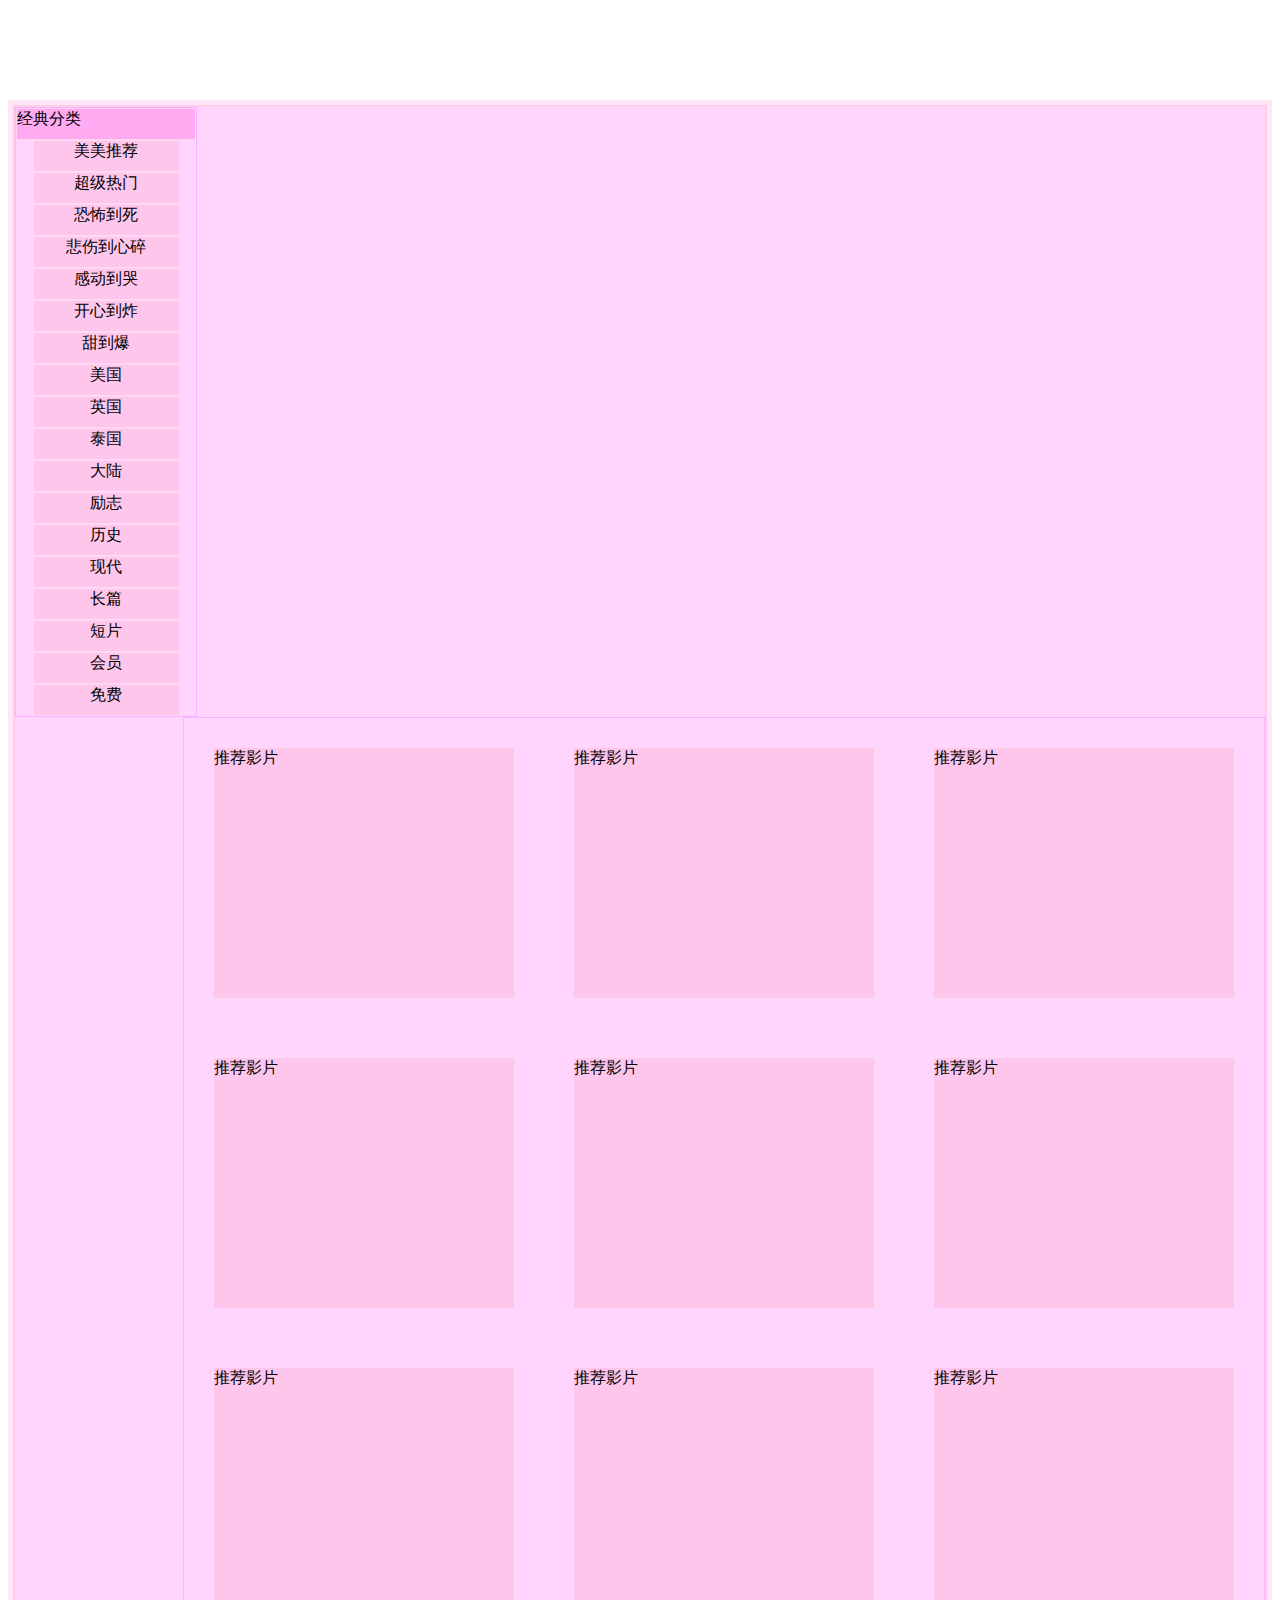
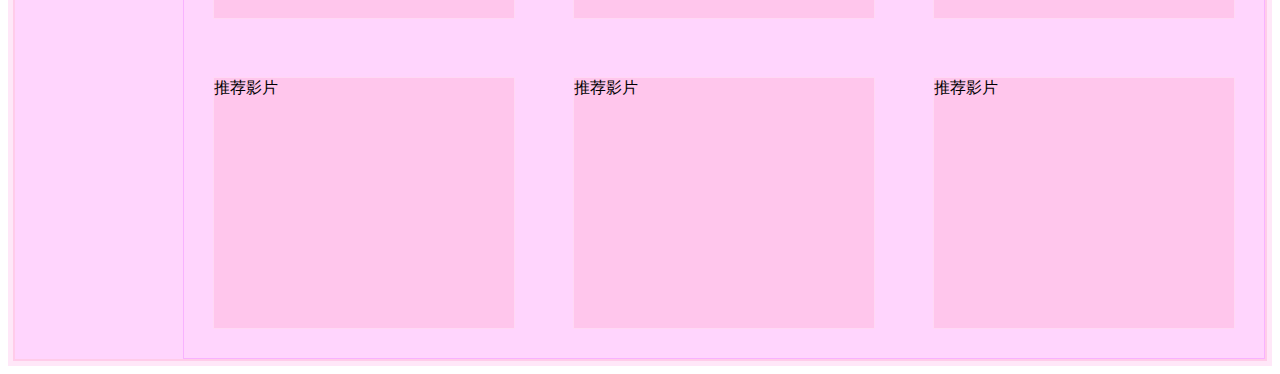
<file: src/main/webapp/index.html>
<!DOCTYPE html>
<html lang="en">
<link rel="stylesheet" href="stwk1.css" type="text/css" />
<head>
    <meta charset="UTF-8">
    <title>思沃影院</title>
</head>
<body>
<div class="middelw">
<div class="middel">
<div class = "Tablist">
    <div class="name">经典分类</div>
    <p class="List">美美推荐</p>
    <p class="List">超级热门</p>
    <p class="List">恐怖到死</p>
    <p class="List">悲伤到心碎</p>
    <p class="List">感动到哭</p>
    <p class="List">开心到炸</p>
    <p class="List">甜到爆</p>
    <p class="List">美国</p>
    <p class="List">英国</p>
    <p class="List">泰国</p>
    <p class="List">大陆</p>
    <p class="List">励志</p>
    <p class="List">历史</p>
    <p class="List">现代</p>
    <p class="List">长篇</p>
    <p class="List">短片</p>
    <p class="List">会员</p>
    <p class="List">免费</p>
</div>
    <div class="right">
    <div class="film">
        推荐影片
    </div>
    <div class="film">
        推荐影片
    </div>
    <div class="film">
        推荐影片
    </div>
    <div class="film">
        推荐影片
    </div>
    <div class="film">
        推荐影片
    </div>
    <div class="film">
        推荐影片
    </div>
    <div class="film">
        推荐影片
    </div>
    <div class="film">
        推荐影片
    </div>
    <div class="film">
        推荐影片
    </div>
    <div class="film">
        推荐影片
    </div>
    <div class="film">
        推荐影片
    </div>
    <div class="film">
        推荐影片
    </div>
    </div>
</div>
</div>
</body>
</html>
</file>
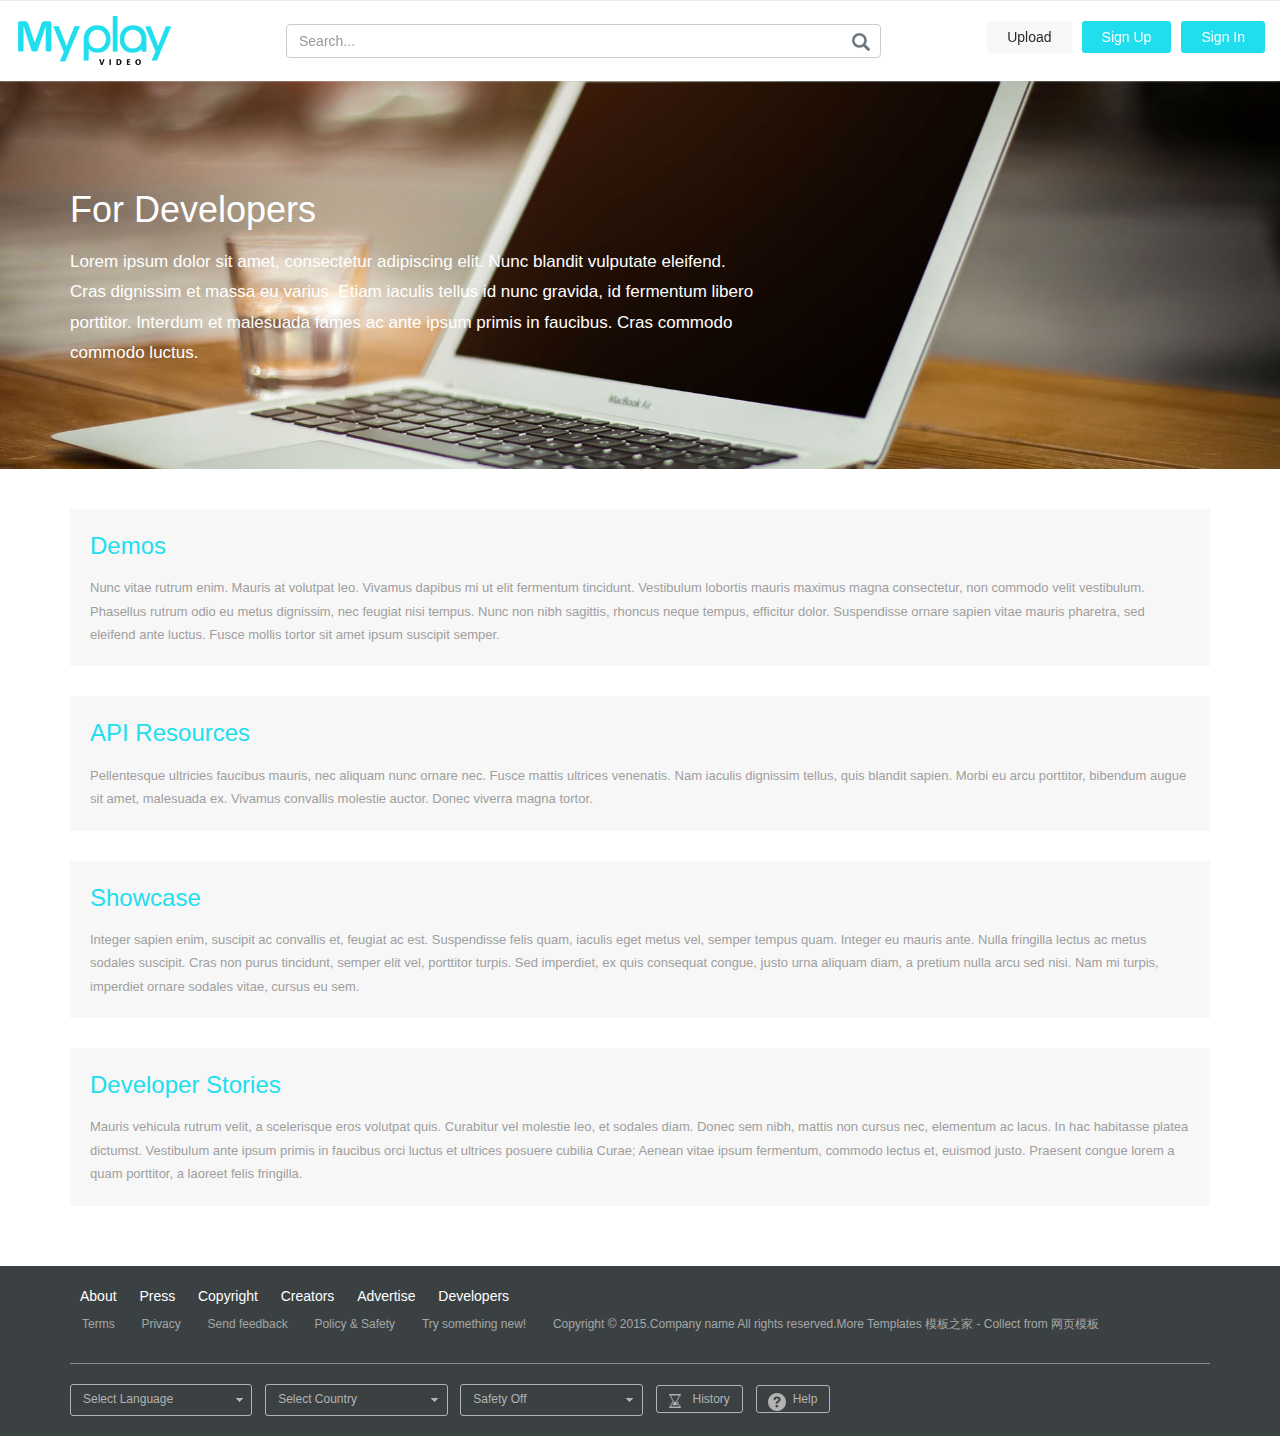
<file: theater/about.html>
<!DOCTYPE HTML>
<html>
<head>
<title>Developers</title>
<meta name="viewport" content="width=device-width, initial-scale=1">
<meta http-equiv="Content-Type" content="text/html; charset=utf-8" />
<meta name="keywords" content="My Play Responsive web template, Bootstrap Web Templates, Flat Web Templates, Andriod Compatible web template, 
Smartphone Compatible web template, free webdesigns for Nokia, Samsung, LG, SonyErricsson, Motorola web design" />
<script type="application/x-javascript"> addEventListener("load", function() { setTimeout(hideURLbar, 0); }, false); function hideURLbar(){ window.scrollTo(0,1); } </script>
<!-- bootstrap -->
<link href="css/bootstrap.min.css" rel='stylesheet' type='text/css' media="all" />
<!-- //bootstrap -->
<link href="css/dashboard.css" rel="stylesheet">
<!-- Custom Theme files -->
<link href="css/style.css" rel='stylesheet' type='text/css' media="all" />
<script src="js/jquery-1.11.1.min.js"></script>
<!--start-smoth-scrolling-->
<!-- fonts -->

</head>
  <body>

    <nav class="navbar navbar-inverse navbar-fixed-top">
      <div class="container-fluid">
        <div class="navbar-header">
          <button type="button" class="navbar-toggle collapsed" data-toggle="collapse" data-target="#navbar" aria-expanded="false" aria-controls="navbar">
            <span class="sr-only">Toggle navigation</span>
            <span class="icon-bar"></span>
            <span class="icon-bar"></span>
            <span class="icon-bar"></span>
          </button>
          <a class="navbar-brand" href="index.html"><h1><img src="images/logo.png" alt="" /></h1></a>
        </div>
        <div id="navbar" class="navbar-collapse collapse">
			<div class="top-search">
				<form class="navbar-form navbar-right">
					<input type="text" class="form-control" placeholder="Search...">
					<input type="submit" value=" ">
				</form>
			</div>  
			<div class="header-top-right">
				<div class="file">
					<a href="upload.html">Upload</a>
				</div>	
				<div class="signin">
					<a href="#small-dialog2" class="play-icon popup-with-zoom-anim">Sign Up</a>
					<!-- pop-up-box -->
									<script type="text/javascript" src="js/modernizr.custom.min.js"></script>    
									<link href="css/popuo-box.css" rel="stylesheet" type="text/css" media="all" />
									<script src="js/jquery.magnific-popup.js" type="text/javascript"></script>
									<!--//pop-up-box -->
									<div id="small-dialog2" class="mfp-hide">
										<h3>Create Account</h3> 
										<div class="social-sits">
											<div class="facebook-button">
												<a href="#">Connect with Facebook</a>
											</div>
											<div class="chrome-button">
												<a href="#">Connect with Google</a>
											</div>
											<div class="button-bottom">
												<p>Already have an account? <a href="#small-dialog" class="play-icon popup-with-zoom-anim">Login</a></p>
											</div>
										</div>
										<div class="signup">
											<form>
												<input type="text" class="email" placeholder="Mobile Number" maxlength="10" pattern="[1-9]{1}\d{9}" title="Enter a valid mobile number" />
											</form>
											<div class="continue-button">
												<a href="#small-dialog3" class="hvr-shutter-out-horizontal play-icon popup-with-zoom-anim">CONTINUE</a>
											</div>
										</div>
										<div class="clearfix"> </div>
									</div>	
									<div id="small-dialog3" class="mfp-hide">
										<h3>Create Account</h3> 
										<div class="social-sits">
											<div class="facebook-button">
												<a href="#">Connect with Facebook</a>
											</div>
											<div class="chrome-button">
												<a href="#">Connect with Google</a>
											</div>
											<div class="button-bottom">
												<p>Already have an account? <a href="#small-dialog" class="play-icon popup-with-zoom-anim">Login</a></p>
											</div>
										</div>
										<div class="signup">
											<form>
												<input type="text" class="email" placeholder="Email" required="required" pattern="([\w-\.]+@([\w-]+\.)+[\w-]{2,4})?" title="Enter a valid email"/>
												<input type="password" placeholder="Password" required="required" pattern=".{6,}" title="Minimum 6 characters required" autocomplete="off" />
												<input type="text" class="email" placeholder="Mobile Number" maxlength="10" pattern="[1-9]{1}\d{9}" title="Enter a valid mobile number" />
												<input type="submit"  value="Sign Up"/>
											</form>
										</div>
										<div class="clearfix"> </div>
									</div>	
									<div id="small-dialog7" class="mfp-hide">
										<h3>Create Account</h3> 
										<div class="social-sits">
											<div class="facebook-button">
												<a href="#">Connect with Facebook</a>
											</div>
											<div class="chrome-button">
												<a href="#">Connect with Google</a>
											</div>
											<div class="button-bottom">
												<p>Already have an account? <a href="#small-dialog" class="play-icon popup-with-zoom-anim">Login</a></p>
											</div>
										</div>
										<div class="signup">
											<form action="upload.html">
												<input type="text" class="email" placeholder="Email" required="required" pattern="([\w-\.]+@([\w-]+\.)+[\w-]{2,4})?" title="Enter a valid email"/>
												<input type="password" placeholder="Password" required="required" pattern=".{6,}" title="Minimum 6 characters required" autocomplete="off" />
												<input type="submit"  value="Sign In"/>
											</form>
										</div>
										<div class="clearfix"> </div>
									</div>	
									<div id="small-dialog4" class="mfp-hide">
										<h3>Feedback</h3> 
										<div class="feedback-grids">
											<div class="feedback-grid">
												<p>Suspendisse tristique magna ut urna pellentesque, ut egestas velit faucibus. Nullam mattis lectus ullamcorper dui dignissim, sit amet egestas orci ullamcorper.</p>
											</div>
											<div class="button-bottom">
												<p><a href="#small-dialog" class="play-icon popup-with-zoom-anim">Sign in</a> to get started.</p>
											</div>
										</div>
									</div>
									<div id="small-dialog5" class="mfp-hide">
										<h3>Help</h3> 
											<div class="help-grid">
												<p>Suspendisse tristique magna ut urna pellentesque, ut egestas velit faucibus. Nullam mattis lectus ullamcorper dui dignissim, sit amet egestas orci ullamcorper.</p>
											</div>
											<div class="help-grids">
												<div class="help-button-bottom">
													<p><a href="#small-dialog4" class="play-icon popup-with-zoom-anim">Feedback</a></p>
												</div>
												<div class="help-button-bottom">
													<p><a href="#small-dialog6" class="play-icon popup-with-zoom-anim">Lorem ipsum dolor sit amet</a></p>
												</div>
												<div class="help-button-bottom">
													<p><a href="#small-dialog6" class="play-icon popup-with-zoom-anim">Nunc vitae rutrum enim</a></p>
												</div>
												<div class="help-button-bottom">
													<p><a href="#small-dialog6" class="play-icon popup-with-zoom-anim">Mauris at volutpat leo</a></p>
												</div>
												<div class="help-button-bottom">
													<p><a href="#small-dialog6" class="play-icon popup-with-zoom-anim">Mauris vehicula rutrum velit</a></p>
												</div>
												<div class="help-button-bottom">
													<p><a href="#small-dialog6" class="play-icon popup-with-zoom-anim">Aliquam eget ante non orci fac</a></p>
												</div>
											</div>
									</div>
									<div id="small-dialog6" class="mfp-hide">
										<div class="video-information-text">
											<h4>Video information & settings</h4>
											<p>Suspendisse tristique magna ut urna pellentesque, ut egestas velit faucibus. Nullam mattis lectus ullamcorper dui dignissim, sit amet egestas orci ullamcorper.</p>
											<ol>
												<li>Nunc vitae rutrum enim. Mauris at volutpat leo. Vivamus dapibus mi ut elit fermentum tincidunt.</li>
												<li>Nunc vitae rutrum enim. Mauris at volutpat leo. Vivamus dapibus mi ut elit fermentum tincidunt.</li>
												<li>Nunc vitae rutrum enim. Mauris at volutpat leo. Vivamus dapibus mi ut elit fermentum tincidunt.</li>
												<li>Nunc vitae rutrum enim. Mauris at volutpat leo. Vivamus dapibus mi ut elit fermentum tincidunt.</li>
												<li>Nunc vitae rutrum enim. Mauris at volutpat leo. Vivamus dapibus mi ut elit fermentum tincidunt.</li>
											</ol>
										</div>
									</div>
									<script>
											$(document).ready(function() {
											$('.popup-with-zoom-anim').magnificPopup({
												type: 'inline',
												fixedContentPos: false,
												fixedBgPos: true,
												overflowY: 'auto',
												closeBtnInside: true,
												preloader: false,
												midClick: true,
												removalDelay: 300,
												mainClass: 'my-mfp-zoom-in'
											});
																											
											});
									</script>	
				</div>
				<div class="signin">
					<a href="#small-dialog" class="play-icon popup-with-zoom-anim">Sign In</a>
					<div id="small-dialog" class="mfp-hide">
						<h3>Login</h3>
						<div class="social-sits">
							<div class="facebook-button">
								<a href="#">Connect with Facebook</a>
							</div>
							<div class="chrome-button">
								<a href="#">Connect with Google</a>
							</div>
							<div class="button-bottom">
								<p>New account? <a href="#small-dialog2" class="play-icon popup-with-zoom-anim">Signup</a></p>
							</div>
						</div>
						<div class="signup">
							<form>
								<input type="text" class="email" placeholder="Enter email / mobile" required="required" pattern="([\w-\.]+@([\w-]+\.)+[\w-]{2,4})?"/>
								<input type="password" placeholder="Password" required="required" pattern=".{6,}" title="Minimum 6 characters required" autocomplete="off" />
								<input type="submit"  value="LOGIN"/>
							</form>
							<div class="forgot">
								<a href="#">Forgot password ?</a>
							</div>
						</div>
						<div class="clearfix"> </div>
					</div>
				</div>
				<div class="clearfix"> </div>
			</div>
        </div>
		<div class="clearfix"> </div>
      </div>
    </nav>
		<div class="developers">
			<div class="developers-banner">
				<!-- container -->
				<div class="container">
					<div class="developers-info">
						<h3>For Developers</h3>
						<p>Lorem ipsum dolor sit amet, consectetur adipiscing elit. Nunc blandit vulputate eleifend. Cras dignissim et massa eu varius. Etiam iaculis tellus id nunc gravida, id fermentum libero porttitor. Interdum et malesuada fames ac ante ipsum primis in faucibus. Cras commodo commodo luctus.</p>
					</div>
				</div>
				<!-- //container -->
			</div>
			<div class="developers-grids">
				<!-- container -->
				<div class="container">
					<div class="developers-grid">
						<a href="single.html">Demos</a>
						<p>Nunc vitae rutrum enim. Mauris at volutpat leo. Vivamus dapibus mi ut elit fermentum tincidunt. Vestibulum lobortis mauris maximus magna consectetur, non commodo velit vestibulum. Phasellus rutrum odio eu metus dignissim, nec feugiat nisi tempus. Nunc non nibh sagittis, rhoncus neque tempus, efficitur dolor. Suspendisse ornare sapien vitae mauris pharetra, sed eleifend ante luctus. Fusce mollis tortor sit amet ipsum suscipit semper.</p>
					</div>
					<div class="developers-grid">
						<a href="single.html">API Resources</a>
						<p>Pellentesque ultricies faucibus mauris, nec aliquam nunc ornare nec. Fusce mattis ultrices venenatis. Nam iaculis dignissim tellus, quis blandit sapien. Morbi eu arcu porttitor, bibendum augue sit amet, malesuada ex. Vivamus convallis molestie auctor. Donec viverra magna tortor.</p>
					</div>
					<div class="developers-grid">
						<a href="single.html">Showcase</a>
						<p>Integer sapien enim, suscipit ac convallis et, feugiat ac est. Suspendisse felis quam, iaculis eget metus vel, semper tempus quam. Integer eu mauris ante. Nulla fringilla lectus ac metus sodales suscipit. Cras non purus tincidunt, semper elit vel, porttitor turpis. Sed imperdiet, ex quis consequat congue, justo urna aliquam diam, a pretium nulla arcu sed nisi. Nam mi turpis, imperdiet ornare sodales vitae, cursus eu sem.</p>
					</div>
					<div class="developers-grid">
						<a href="single.html">Developer Stories</a>
						<p>Mauris vehicula rutrum velit, a scelerisque eros volutpat quis. Curabitur vel molestie leo, et sodales diam. Donec sem nibh, mattis non cursus nec, elementum ac lacus. In hac habitasse platea dictumst. Vestibulum ante ipsum primis in faucibus orci luctus et ultrices posuere cubilia Curae; Aenean vitae ipsum fermentum, commodo lectus et, euismod justo. Praesent congue lorem a quam porttitor, a laoreet felis fringilla.</p>
					</div>
				</div>
				<!-- //container -->
			</div>
		</div>
			<!-- footer -->
			<div class="footer">
				<div class="container">
					<div class="footer-top">
						<div class="footer-top-nav">
							<ul>
								<li><a href="about.html">About</a></li>
								<li><a href="press.html">Press</a></li>
								<li><a href="copyright.html">Copyright</a></li>
								<li><a href="creators.html">Creators</a></li>
								<li><a href="#">Advertise</a></li>
								<li><a href="about.html">Developers</a></li>
							</ul>
						</div>
						<div class="footer-bottom-nav">
							<ul>
								<li><a href="terms.html">Terms</a></li>
								<li><a href="privacy.html">Privacy</a></li>
								<li><a href="#small-dialog4" class="play-icon popup-with-zoom-anim">Send feedback</a></li>
								<li><a href="privacy.html">Policy & Safety </a></li>
								<li><a href="try.html">Try something new!</a></li>
								<li><p>Copyright &copy; 2015.Company name All rights reserved.More Templates <a href="http://www.cssmoban.com/" target="_blank" title="模板之家">模板之家</a> - Collect from <a href="http://www.cssmoban.com/" title="网页模板" target="_blank">网页模板</a></p></li>
							</ul>
						</div>
					</div>
					<div class="footer-bottom">
						<ul>
							<li class="languages">
								<select class="form-control bfh-countries" data-country="US">
									<option value="">Select Language</option>
									<option>Spanish</option>
									<option>French</option>
									<option>German</option>
									<option>Italian</option>
									<option>Chinese</option>
									<option>Tagalog</option>
									<option>Polish</option>
									<option>Korean</option>
									<option>Vietnamese</option>
									<option>Portuguese</option>
									<option>Japanese</option>
									<option>Greek</option>
									<option>Arabic</option>
									<option>Hindi (urdu)</option>
									<option>Russian</option>
									<option>Yiddish</option>
									<option>Thai (laotian)</option>
									<option>Persian</option>
									<option>French Creole</option>
									<option>Armenian</option>
									<option>Navaho</option>
									<option>Hungarian</option>
									<option>Hebrew</option>
									<option>Dutch</option>
									<option>Mon-khmer (cambodian)</option>
									<option>Gujarathi</option>
									<option>Ukrainian</option>
									<option>Czech</option>
									<option>Pennsylvania Dutch</option>
									<option>Miao (hmong)</option>
									<option>Norwegian</option>
									<option>Slovak</option>
									<option>Swedish</option>
									<option>Serbocroatian</option>
									<option>Kru</option>
									<option>Rumanian</option>
									<option>Lithuanian</option>
									<option>Finnish</option>
									<option>Panjabi</option>
									<option>Formosan</option>
									<option>Croatian</option>
									<option>Turkish</option>
									<option>Ilocano</option>
									<option>Bengali</option>
									<option>Danish</option>
									<option>Syriac</option>
									<option>Samoan</option>
									<option>Malayalam</option>
									<option>Cajun</option>
									<option>Amharic</option>
								</select>
							</li>
							<li class="languages">
								<select class="form-control bfh-countries">
									<option value="">Select Country</option>
									<option value="AFG">Afghanistan</option>
									<option value="ALA">Åland Islands</option>
									<option value="ALB">Albania</option>
									<option value="DZA">Algeria</option>
									<option value="ASM">American Samoa</option>
									<option value="AND">Andorra</option>
									<option value="AGO">Angola</option>
									<option value="AIA">Anguilla</option>
									<option value="ATA">Antarctica</option>
									<option value="ATG">Antigua and Barbuda</option>
									<option value="ARG">Argentina</option>
									<option value="ARM">Armenia</option>
									<option value="ABW">Aruba</option>
									<option value="AUS">Australia</option>
									<option value="AUT">Austria</option>
									<option value="AZE">Azerbaijan</option>
									<option value="BHS">Bahamas</option>
									<option value="BHR">Bahrain</option>
									<option value="BGD">Bangladesh</option>
									<option value="BRB">Barbados</option>
									<option value="BLR">Belarus</option>
									<option value="BEL">Belgium</option>
									<option value="BLZ">Belize</option>
									<option value="BEN">Benin</option>
									<option value="BMU">Bermuda</option>
									<option value="BTN">Bhutan</option>
									<option value="BOL">Bolivia, Plurinational State of</option>
									<option value="BES">Bonaire, Sint Eustatius and Saba</option>
									<option value="BIH">Bosnia and Herzegovina</option>
									<option value="BWA">Botswana</option>
									<option value="BVT">Bouvet Island</option>
									<option value="BRA">Brazil</option>
									<option value="IOT">British Indian Ocean Territory</option>
									<option value="BRN">Brunei Darussalam</option>
									<option value="BGR">Bulgaria</option>
									<option value="BFA">Burkina Faso</option>
									<option value="BDI">Burundi</option>
									<option value="KHM">Cambodia</option>
									<option value="CMR">Cameroon</option>
									<option value="CAN">Canada</option>
									<option value="CPV">Cape Verde</option>
									<option value="CYM">Cayman Islands</option>
									<option value="CAF">Central African Republic</option>
									<option value="TCD">Chad</option>
									<option value="CHL">Chile</option>
									<option value="CHN">China</option>
									<option value="CXR">Christmas Island</option>
									<option value="CCK">Cocos (Keeling) Islands</option>
									<option value="COL">Colombia</option>
									<option value="COM">Comoros</option>
									<option value="COG">Congo</option>
									<option value="COD">Congo, the Democratic Republic of the</option>
									<option value="COK">Cook Islands</option>
									<option value="CRI">Costa Rica</option>
									<option value="CIV">Côte d'Ivoire</option>
									<option value="HRV">Croatia</option>
									<option value="CUB">Cuba</option>
									<option value="CUW">Curaçao</option>
									<option value="CYP">Cyprus</option>
									<option value="CZE">Czech Republic</option>
									<option value="DNK">Denmark</option>
									<option value="DJI">Djibouti</option>
									<option value="DMA">Dominica</option>
									<option value="DOM">Dominican Republic</option>
									<option value="ECU">Ecuador</option>
									<option value="EGY">Egypt</option>
									<option value="SLV">El Salvador</option>
									<option value="GNQ">Equatorial Guinea</option>
									<option value="ERI">Eritrea</option>
									<option value="EST">Estonia</option>
									<option value="ETH">Ethiopia</option>
									<option value="FLK">Falkland Islands (Malvinas)</option>
									<option value="FRO">Faroe Islands</option>
									<option value="FJI">Fiji</option>
									<option value="FIN">Finland</option>
									<option value="FRA">France</option>
									<option value="GUF">French Guiana</option>
									<option value="PYF">French Polynesia</option>
									<option value="ATF">French Southern Territories</option>
									<option value="GAB">Gabon</option>
									<option value="GMB">Gambia</option>
									<option value="GEO">Georgia</option>
									<option value="DEU">Germany</option>
									<option value="GHA">Ghana</option>
									<option value="GIB">Gibraltar</option>
									<option value="GRC">Greece</option>
									<option value="GRL">Greenland</option>
									<option value="GRD">Grenada</option>
									<option value="GLP">Guadeloupe</option>
									<option value="GUM">Guam</option>
									<option value="GTM">Guatemala</option>
									<option value="GGY">Guernsey</option>
									<option value="GIN">Guinea</option>
									<option value="GNB">Guinea-Bissau</option>
									<option value="GUY">Guyana</option>
									<option value="HTI">Haiti</option>
									<option value="HMD">Heard Island and McDonald Islands</option>
									<option value="VAT">Holy See (Vatican City State)</option>
									<option value="HND">Honduras</option>
									<option value="HKG">Hong Kong</option>
									<option value="HUN">Hungary</option>
									<option value="ISL">Iceland</option>
									<option value="IND">India</option>
									<option value="IDN">Indonesia</option>
									<option value="IRN">Iran, Islamic Republic of</option>
									<option value="IRQ">Iraq</option>
									<option value="IRL">Ireland</option>
									<option value="IMN">Isle of Man</option>
									<option value="ISR">Israel</option>
									<option value="ITA">Italy</option>
									<option value="JAM">Jamaica</option>
									<option value="JPN">Japan</option>
									<option value="JEY">Jersey</option>
									<option value="JOR">Jordan</option>
									<option value="KAZ">Kazakhstan</option>
									<option value="KEN">Kenya</option>
									<option value="KIR">Kiribati</option>
									<option value="PRK">Korea, Democratic People's Republic of</option>
									<option value="KOR">Korea, Republic of</option>
									<option value="KWT">Kuwait</option>
									<option value="KGZ">Kyrgyzstan</option>
									<option value="LAO">Lao People's Democratic Republic</option>
									<option value="LVA">Latvia</option>
									<option value="LBN">Lebanon</option>
									<option value="LSO">Lesotho</option>
									<option value="LBR">Liberia</option>
									<option value="LBY">Libya</option>
									<option value="LIE">Liechtenstein</option>
									<option value="LTU">Lithuania</option>
									<option value="LUX">Luxembourg</option>
									<option value="MAC">Macao</option>
									<option value="MKD">Macedonia, the former Yugoslav Republic of</option>
									<option value="MDG">Madagascar</option>
									<option value="MWI">Malawi</option>
									<option value="MYS">Malaysia</option>
									<option value="MDV">Maldives</option>
									<option value="MLI">Mali</option>
									<option value="MLT">Malta</option>
									<option value="MHL">Marshall Islands</option>
									<option value="MTQ">Martinique</option>
									<option value="MRT">Mauritania</option>
									<option value="MUS">Mauritius</option>
									<option value="MYT">Mayotte</option>
									<option value="MEX">Mexico</option>
									<option value="FSM">Micronesia, Federated States of</option>
									<option value="MDA">Moldova, Republic of</option>
									<option value="MCO">Monaco</option>
									<option value="MNG">Mongolia</option>
									<option value="MNE">Montenegro</option>
									<option value="MSR">Montserrat</option>
									<option value="MAR">Morocco</option>
									<option value="MOZ">Mozambique</option>
									<option value="MMR">Myanmar</option>
									<option value="NAM">Namibia</option>
									<option value="NRU">Nauru</option>
									<option value="NPL">Nepal</option>
									<option value="NLD">Netherlands</option>
									<option value="NCL">New Caledonia</option>
									<option value="NZL">New Zealand</option>
									<option value="NIC">Nicaragua</option>
									<option value="NER">Niger</option>
									<option value="NGA">Nigeria</option>
									<option value="NIU">Niue</option>
									<option value="NFK">Norfolk Island</option>
									<option value="MNP">Northern Mariana Islands</option>
									<option value="NOR">Norway</option>
									<option value="OMN">Oman</option>
									<option value="PAK">Pakistan</option>
									<option value="PLW">Palau</option>
									<option value="PSE">Palestinian Territory, Occupied</option>
									<option value="PAN">Panama</option>
									<option value="PNG">Papua New Guinea</option>
									<option value="PRY">Paraguay</option>
									<option value="PER">Peru</option>
									<option value="PHL">Philippines</option>
									<option value="PCN">Pitcairn</option>
									<option value="POL">Poland</option>
									<option value="PRT">Portugal</option>
									<option value="PRI">Puerto Rico</option>
									<option value="QAT">Qatar</option>
									<option value="REU">Réunion</option>
									<option value="ROU">Romania</option>
									<option value="RUS">Russian Federation</option>
									<option value="RWA">Rwanda</option>
									<option value="BLM">Saint Barthélemy</option>
									<option value="SHN">Saint Helena, Ascension and Tristan da Cunha</option>
									<option value="KNA">Saint Kitts and Nevis</option>
									<option value="LCA">Saint Lucia</option>
									<option value="MAF">Saint Martin (French part)</option>
									<option value="SPM">Saint Pierre and Miquelon</option>
									<option value="VCT">Saint Vincent and the Grenadines</option>
									<option value="WSM">Samoa</option>
									<option value="SMR">San Marino</option>
									<option value="STP">Sao Tome and Principe</option>
									<option value="SAU">Saudi Arabia</option>
									<option value="SEN">Senegal</option>
									<option value="SRB">Serbia</option>
									<option value="SYC">Seychelles</option>
									<option value="SLE">Sierra Leone</option>
									<option value="SGP">Singapore</option>
									<option value="SXM">Sint Maarten (Dutch part)</option>
									<option value="SVK">Slovakia</option>
									<option value="SVN">Slovenia</option>
									<option value="SLB">Solomon Islands</option>
									<option value="SOM">Somalia</option>
									<option value="ZAF">South Africa</option>
									<option value="SGS">South Georgia and the South Sandwich Islands</option>
									<option value="SSD">South Sudan</option>
									<option value="ESP">Spain</option>
									<option value="LKA">Sri Lanka</option>
									<option value="SDN">Sudan</option>
									<option value="SUR">Suriname</option>
									<option value="SJM">Svalbard and Jan Mayen</option>
									<option value="SWZ">Swaziland</option>
									<option value="SWE">Sweden</option>
									<option value="CHE">Switzerland</option>
									<option value="SYR">Syrian Arab Republic</option>
									<option value="TWN">Taiwan, Province of China</option>
									<option value="TJK">Tajikistan</option>
									<option value="TZA">Tanzania, United Republic of</option>
									<option value="THA">Thailand</option>
									<option value="TLS">Timor-Leste</option>
									<option value="TGO">Togo</option>
									<option value="TKL">Tokelau</option>
									<option value="TON">Tonga</option>
									<option value="TTO">Trinidad and Tobago</option>
									<option value="TUN">Tunisia</option>
									<option value="TUR">Turkey</option>
									<option value="TKM">Turkmenistan</option>
									<option value="TCA">Turks and Caicos Islands</option>
									<option value="TUV">Tuvalu</option>
									<option value="UGA">Uganda</option>
									<option value="UKR">Ukraine</option>
									<option value="ARE">United Arab Emirates</option>
									<option value="GBR">United Kingdom</option>
									<option value="USA">United States</option>
									<option value="UMI">United States Minor Outlying Islands</option>
									<option value="URY">Uruguay</option>
									<option value="UZB">Uzbekistan</option>
									<option value="VUT">Vanuatu</option>
									<option value="VEN">Venezuela, Bolivarian Republic of</option>
									<option value="VNM">Viet Nam</option>
									<option value="VGB">Virgin Islands, British</option>
									<option value="VIR">Virgin Islands, U.S.</option>
									<option value="WLF">Wallis and Futuna</option>
									<option value="ESH">Western Sahara</option>
									<option value="YEM">Yemen</option>
									<option value="ZMB">Zambia</option>
									<option value="ZWE">Zimbabwe</option>
								</select>
							</li>
							<li class="languages">
								<select class="form-control bfh-countries" data-country="US">
									<option value="">Safety Off</option>
									<option value="">Safety On</option>
								</select>
							</li>
							<li><a href="history.html" class="f-history">History</a></li>
							<li><a href="#small-dialog5" class="play-icon popup-with-zoom-anim f-history f-help">Help</a></li>
						</ul>
					</div>
				</div>
			</div>
			<!-- //footer -->
		<div class="clearfix"> </div>
	<div class="drop-menu">
		<ul class="dropdown-menu" role="menu" aria-labelledby="dropdownMenu4">
		  <li role="presentation"><a role="menuitem" tabindex="-1" href="#">Regular link</a></li>
		  <li role="presentation" class="disabled"><a role="menuitem" tabindex="-1" href="#">Disabled link</a></li>
		  <li role="presentation"><a role="menuitem" tabindex="-1" href="#">Another link</a></li>
		</ul>
	</div>
    <!-- Bootstrap core JavaScript
    ================================================== -->
    <!-- Placed at the end of the document so the pages load faster -->
    <script src="js/bootstrap.min.js"></script>
    <!-- Just to make our placeholder images work. Don't actually copy the next line! -->
  </body>
</html>
</file>
<file: src/main/webapp/stwk1.css>
.middel
{
    border: solid 2px #ffcce9;
    background-color: #ffd5fd;
    overflow: hidden;
}
.middelw
{
    border: solid 5px #ffe7f8;
    margin-top: 100px;
}
.Tablist
{
    width: 180px;
    border: solid 1px #f8b2ff;
    overflow: hidden;
    float: left;
}
.name
{
    height: 30px;
    border: solid 1px #ffd6f1;
    background-color: #ffaaf1;
}
.Tablist p {
    width: 145px;
    height: 30px;
    border: solid 1px #ffd8f4;
    background-color: #ffc6ec;
    margin: 0 auto;
    text-align: center;
}
.right
{
    width: 1080px;
    border: solid 1px #f8b2ff;
    overflow: hidden;
    float: right;
}
.film
{
    width: 300px;
    height: 250px;
    border: solid 1px #ffd8f4;
    background-color: #ffc6ec;
    float: left;
    margin: 29px;
}
</file>
<file: theater/css/dashboard.css>
/*
 * Base structure
 */

/* Move down content because we have a fixed navbar that is 50px tall */
body {
  padding-top: 50px;
}


/*
 * Global add-ons
 */

.sub-header {
  padding-bottom: 10px;
  border-bottom: 1px solid #eee;
}

/*
 * Top navigation
 * Hide default border to remove 1px line.
 */
.navbar-fixed-top {
  border: 0;
}

/*
 * Sidebar
 */

/* Hide for mobile, show later */
.sidebar {
  display: none;
}
@media (min-width: 768px) {
  .sidebar {
    position: fixed;
    top: 51px;
    bottom: 0;
    left: 0;
    z-index: 1000;
    display: block;
    padding: 20px;
    overflow-x: hidden;
    overflow-y: auto; /* Scrollable contents if viewport is shorter than content. */
    background-color: #f5f5f5;
    border-right: 1px solid #eee;
  }
}

/* Sidebar navigation */
.nav-sidebar {
  margin-right: -21px; /* 20px padding + 1px border */
  margin-bottom: 20px;
  margin-left: -20px;
}
.nav-sidebar > li > a {
  padding-right: 20px;
  padding-left: 20px;
}
.nav-sidebar > .active > a,
.nav-sidebar > .active > a:hover,
.nav-sidebar > .active > a:focus {
  color: #fff;
  background-color: #428bca;
}


/*
 * Main content
 */

.main {
  padding: 20px;
}
@media (min-width: 768px) {
  .main {
    padding-right: 40px;
    padding-left: 40px;
  }
}
.main .page-header {
  margin-top: 0;
}


/*
 * Placeholder dashboard ideas
 */

.placeholders {
  margin-bottom: 30px;
  text-align: center;
}
.placeholders h4 {
  margin-bottom: 0;
}
.placeholder {
  margin-bottom: 20px;
}
.placeholder img {
  display: inline-block;
  border-radius: 50%;
}
</file>
<file: theater/css/style.css>
body{
	background:#fff;
	font-size:100%;
	font-family: 'Open Sans', sans-serif;
}
body a {
  transition: 0.5s all;
  -webkit-transition: 0.5s all;																																												
  -o-transition: 0.5s all;
  -moz-transition: 0.5s all;
  -ms-transition: 0.5s all;
}
a.navbar-brand {
   padding: 0 0 0 1em;
}
nav.navbar.navbar-inverse.navbar-fixed-top {
    padding: 1.5em 0;
    background: #FFF;
    margin: 0;
    box-shadow: 0px 0 2px #C1C1C1 !important;
}
.sidebar {
    top: 80px;
    background: #272c2e;
    border: none;
    padding: 0 20px 20px 20px;
}
a.navbar-brand h1 {
    margin: 0;
}
form.navbar-form.navbar-right {
    margin-right: 1em;
    width: 50%;
    float: left !important;
    margin-left: 10em;
    position: relative;
}
.navbar-form .form-control {
    width: 100%;
}
.top-search form input[type="text"] {
    position: relative;
    padding: 6px 43px 6px 12px;
    outline: none;
    box-shadow: 0 0 0;
}
.top-search form input[type="text"]:focus {
    outline: none;
    box-shadow: 0 0 0;
    border: 1px solid #ccc;
}
.top-search form input[type="submit"] {
    background: url(../images/9.png) no-repeat 0px 0px !important;
    width: 18px !important;
    height: 18px !important;
    border: none !important;
    position: absolute !important;
    outline: none !important;
    top: 9px;
    right: 26px;
}
.header-top-right {
  float: right;
}
.file {
  float: left;
  margin: 1.1em 0 0 0;
}
.file input[type="text"] {
  width: 60%;
  padding: 9px;
  border: none;
  font-size: 1.1em;
  border: 1px solid #705e57;
  font-weight: 600;
  color: #705e57;
  outline: none;
  background: #fff;
  font-weight: 500;
  border-top-left-radius: 5px;
  border-bottom-left-radius: 5px;
}
.file a{
    padding: 8px 20px;
    background: #F7F7F7;
    color: #272C2E;
    font-size: 14px;
    border-radius: 3px;
    -webkit-border-radius: 3px;
    -moz-border-radius: 3px;
    -o-border-radius: 3px;
    -ms-border-radius: 3px;
    text-decoration: none;
}
.file a:hover {
  opacity: 0.8;
}
.file a:focus {
    outline: none;
}
.copyrights{
	text-indent:-9999px;
	height:0;
	line-height:0;
	font-size:0;
	overflow:hidden;
}
.signin{
  float: left;
  margin: 1.1em 0 0 1em;
}
.signin a{
	padding: 8px 20px;
    background: #21DEEF;
    color: #FFF;
    font-size: 14px;
    text-decoration: none;
    border-radius: 3px;
    -webkit-border-radius: 3px;
    -moz-border-radius: 3px;
    -o-border-radius: 3px;
    -ms-border-radius: 3px;
}
.signin a:hover{
	text-decoration:none;
	color:#272C2E;
	background:#F7F7F7;
}
.signin a:focus {
    outline: none;
}
.main {
    padding: 5em 0 0 0;
}
ul.nav.nav-sidebar li.active a{
    background-color: #232323 !important;
    color: #21DEEF;
}
ul.nav.nav-sidebar li a{
    color: #BBBBBB;
    font-size: 13px;
    font-weight: 600;
    padding: .8em 0 .8em 3em;
}
.main-grids {
  padding: 0 0 1em 1em;
}
.sidebar ul.nav-sidebar li a:hover{
    background-color: #232323 !important;
    color: #21DEEF;
}
.sidebar ul.nav-sidebar li.active{
    background-color: #232323 !important;
    color: #FFFFFF !important;
}
ul.nav.nav-sidebar li a:focus {
    outline: none;
    background: none;
}
.menu,.menu1{
    display: block;
    cursor: pointer;
    position: relative;
}
.menu,.menu1:hover{
	color:#ff4c4c;
}
.sidebar.top-navigation{
	display:none;
}
ul.cl-effect-1,ul.cl-effect-2 {
	display: none;
}
.nav-sidebar ul {
	padding: 0;
	margin: 0;
	z-index: 999;
	width: 100%;
	left:0;
}
.nav-sidebar ul.cl-effect-1 li,.nav-sidebar ul.cl-effect-2 li {
    display: block;
    margin: 0;
}
.nav-sidebar ul li a {
    padding: .5em 0 .5em 7em !important;
    display: block;
    text-decoration: none;
}
.glyphicon-film{
	margin: 0 2em 0 0;
    font-size: 16px !important;	
}
.glyphicon-home {
	margin: 0 2em 0 0;
    font-size: 16px !important;
}
.glyphicon-music {
    margin: 0 2em 0 0;
    font-size: 16px !important;
}
.news-icon span.glyphicon-envelope{
	margin: 0 2em 0 0;
    font-size: 16px !important;
}
.glyphicon-menu-down{
    margin: 0 0 0 1em;
    font-size: 11px !important;
}
/*-- Slider Part starts Here --*/
#slider2,
#slider3 {
  box-shadow: none;
  -moz-box-shadow: none;
  -webkit-box-shadow: none;
  margin: 0 auto;
}
.rslides_tabs {
  list-style: none;
  padding: 0;
  background: rgba(0,0,0,.25);
  box-shadow: 0 0 1px rgba(255,255,255,.3), inset 0 0 5px rgba(0,0,0,1.0);
  -moz-box-shadow: 0 0 1px rgba(255,255,255,.3), inset 0 0 5px rgba(0,0,0,1.0);
  -webkit-box-shadow: 0 0 1px rgba(255,255,255,.3), inset 0 0 5px rgba(0,0,0,1.0);
  font-size: 18px;
  list-style: none;
  margin: 0 auto 50px;
  max-width: 540px;
  padding: 10px 0;
  text-align: center;
  width: 100%;
}
.rslides_tabs li {
  display: inline;
  float: none;
  margin-right: 1px;
}
.rslides_tabs a {
  width: auto;
  line-height: 20px;
  padding: 9px 20px;
  height: auto;
  background: transparent;
  display: inline;
}
.rslides_tabs li:first-child {
  margin-left: 0;
}
.rslides_tabs .rslides_here a {
  background: rgba(255,255,255,.1);
  color: #fff;
  font-weight: bold;
}
.events {
  list-style: none;
}
.callbacks_container {
  position: relative;
  float: left;
  width: 100%;
}
.callbacks {
  position: relative;
  list-style: none;
  overflow: hidden;
  width: 100%;
  padding: 0;
  margin: 0;
}
.callbacks li {
  position: absolute;
  width: 100%;
  left: 0;
  top: 0;
}
.callbacks img {
  position: relative;
  z-index: 1;
  height: auto;
  border: 0;
}
.callbacks .caption {
	display: block;
	position: absolute;
	z-index: 2;
	font-size: 20px;
	text-shadow: none;
	color: #fff;
	left: 0;
	right: 0;
	padding: 10px 20px;
	margin: 0;
	max-width: none;
	top: 10%;
	text-align: center;
}
.callbacks_nav {
position: absolute;
  -webkit-tap-highlight-color: rgba(0,0,0,0);
  top: 101%;
  right: 5%;
  opacity: 0.7;
  z-index: 3;
  text-indent: -9999px;
  overflow: hidden;
  text-decoration: none;
  height: 40px;
  width: 40px;
  background: transparent url("../images/themes.png") no-repeat left top;
  margin-top: -65px;
}
.callbacks_nav:active {
  opacity: 1.0;
}
.callbacks_nav.next {
  left: auto;
  background-position: right top;
  right: 1%;
}
#slider3-pager a {
  display: inline-block;
}
#slider3-pager span{
  float: left;
}
#slider3-pager span{
	width:100px;
	height:15px;
	background:#fff;
	display:inline-block;
	border-radius:30em;
	opacity:0.6;
}
#slider3-pager .rslides_here a {
  background: #FFF;
  border-radius:30em;
  opacity:1;
}
#slider3-pager a {
  padding: 0;
}
#slider3-pager li{
	display:inline-block;
}
.rslides {
  position: relative;
  list-style: none;
  overflow: hidden;
  width: 100%;
  padding: 0;
  margin: 0;
}
.rslides li {
  -webkit-backface-visibility: hidden;
  position: absolute;
  display: none;
  width: 100%;
  left: 0;
  top: 0;
}
.rslides li{
  position: relative;
  display: block;
  float: left;
}
.rslides img {
  height: auto;
  border: 0;
  width:100%;
}
.callbacks_tabs{
  list-style: none;
  position: absolute;
  top: 143%;
  z-index: 999;
  left: 45%;
  padding: 0;
  margin: 0;
}
.slider-top{
	text-align: center;
	padding:10em 0;
}
.slider-top h1{
	font-weight:700;
	font-size:48px;
	color:#010101;
}
.slider-top p{
	font-weight:400;
	font-size:20px;
	padding:1em 7em;
	color:#010101;
}
.slider-top ul.social-slide{
	display:inline-flex;
	margin: 0px;
	padding: 0px;
}
ul.social-slide li i{
	width:70px;
	height:74px;
	background:url(../images/img-resources.png)no-repeat;
	display: inline-block;
	margin:0px 15px;
}
ul.social-slide li i.win{
	background-position:-6px 0px;
}
ul.social-slide li i.android{
	background-position:-110px 0px;
}
ul.social-slide li i.mac{
	background-position:-215px 0px;
}
.callbacks_tabs li{
	display: inline-block;
	margin: 0 .5em;
}
@media screen and (max-width: 600px) {
  .callbacks_nav {
    top: 47%;
    }
}
/*----*/
.callbacks_tabs a{
 visibility: hidden;
}
.callbacks_tabs a:after {
  content: "\f111";
  font-size:0;
  font-family: FontAwesome;
  visibility: visible;
  display: block;
  height:15px;
  width:15px;
  display:inline-block;
  border:2px solid #FFF;
  border-radius: 30px;
  -webkit-border-radius: 30px;
  -moz-border-radius: 30px;
  -o-border-radius: 30px;
  -ms-border-radius: 30px;
}
.callbacks_here a:after{
	border: 2px solid #FFFFFF;
	background: #FFF;
}
a.btn.btn-primary.btn-lg.see-button.hvr-shutter-out-horizontal {
    background: #3F3C35;
}
.animated-grids {
  margin-bottom: 7em;
}
.header-right{
	float:left;
}
.resent{
	margin:1em 0;
}
.resent-grid {
	padding-left: 0.1em;
}
.resent-grid-img{
	position:relative;
}
.resent-grid-img iframe{
  width: 100%;
  height: 642px;
}
.resent-grid-img a{
	display:block;
}
.resent-grid a img{
	width:100%;
}
.time{
  position: absolute;
  top: 92% !important;
  right: 0%;
  display: block;
}
.small-time {
    top: 87% !important;
    z-index: 9;
}
.slider-time{
    top: 90% !important;
    z-index: 9;
}
.show-time {
  top: 87% !important;
}
.movie-time {
    top: 94% !important;
}
.time p{
  font-size: 12px;
  margin: 0;
  color: #FFF;
  padding: .2em .5em;
  border-radius: 3px;
  -webkit-border-radius: 3px;
  -ms-border-radius: 3px;
  -o-border-radius: 3px;
  -moz-border-radius: 3px;
}
.clck {
  position: absolute;
  bottom: 1%;
  right: 9%;
  display: block;
  z-index: 9;
}
.small-clck{
  right: 12%;
  bottom: 2%;
}
.glyphicon-time:before {
  content: "\e023";
  color: #fff;
  font-size: 1em;
}
.show-clock {
    right: 22%;
    bottom: 1%;
}
.movie-clock {
  right: 15%;
  bottom: 1%;
}
.sports-tome {
    top: 82% !important;
    z-index: 9;
}
.sports-clock {
	right: 18%;
	bottom: 1%;
}
/*
.resent-grid-img:hover div.time{
	display:none;
}
.resent-grid-img:hover div.clck {
  display: block;
}*/
.resent-info h3{
	font-size:23px;
	color:#000;
	font-weight:600;
	margin:1em 0;
	font-family: 'Oswald', sans-serif;
}
.resent-grid-info{
    background: #f7f7f7;
    padding: 1em;
}
.resent-grid-info a.title{
  margin: 0;
  font-size: 18px;
  font-weight: 600;
  color: #525254;
}
.resent-grid-info a.title:hover{
    transition: inherit;
    text-decoration: underline;
}
.resent-grid-info p.author{
  font-size: 14px;
  color: #9E9E9E;
  margin: .5em 0;
}
.resent-grid-info p.author a.author{
    color: #21DEEF;
    text-decoration: none;
    padding-left: 1.8em;
    background: url(../images/u12.png) no-repeat 0px 1px;
}
.resent-grid-info p.author a.author:hover{
    text-decoration: none;
}
.resent-grid-info p.views{
  font-size: 14px;
  color: #9E9E9E;
  margin: 0;
}
/*-- recommended --*/
.recommended-grids {
    margin: 5em 0;
}
.recommended-info h3{
    font-size: 20px;
    color: #181818;
    margin: 0 0 1em 0;
    font-weight: 600;
}
.recommended-info p{
    font-size: 13px;
    color: #9E9E9E;
    margin: 0;
    line-height: 1.8em;
}
.recommended-grid-info a.title{
    font-size: 14px;
    line-height: 1.3em;
}
.recommended-grid-info h3 {
  margin: 0;
  overflow: hidden;
  height: 54px;
}
.recommended-grid-info h5 {
  margin: 0;
  overflow: hidden;
  height: 34px;
}
.resent-grid-info a.title-info{
    font-size: 15px;
}
.recommended-grid-info p.author {
    font-size: 13px;
    margin: 1em 0 0 0;
}
.resent-grid-info ul{
	padding:0;
	margin:0;
}
.resent-grid-info ul li{
	display:inline-block;
}
.recommended-grid-infoo ul{
	padding:0 !important;
	margin:0 !important;
}
.recommended-grid-info ul li{
    display: inline-block !important;
    width: 49%;
}
.recommended-grid-info ul li.right-list{
   text-align:right;
}
.resent-grid-info p.author-info{
    font-size: 13px;
    font-weight: 600;
}
.resent-grid-info p.views {
    font-size: 13px;
}
.resent-grid-info p.views-info{
    font-size: 12px;
}
.slid-bottom-grids{
	margin: 2em 0 0 0;
}
.slid-bottom-grid {
    float: left;
    width: 35%;
}
.slid-bottom-right{
    float: left;
    width: 65%;
    text-align: right;
}
.slid-bottom-grid p {
    margin: 0 !important;
}
.recommended-grid-info {
    box-shadow: 0px 0 2px #C1C1C1 !important;
    background: none;
}
.heading{
	float:left;
}
.heading-right{
    float: left;
    margin: .5em 0 0 3em;
}
.heading-right a{
    padding: 8px 20px;
    background: #21DEEF;
    color: #FFF;
    font-size: 14px;
    text-decoration: none;
    border-radius: 3px;
    -webkit-border-radius: 3px;
    -moz-border-radius: 3px;
    -o-border-radius: 3px;
    -ms-border-radius: 3px;
}
.heading-right a:hover{
	background: #F7F7F7;
    color: #272C2E;
}
.heading-right a:focus {
    border: none !important;
    outline: none;
}
.english-grid {
    margin-top: 1em;
}
/*-- footer --*/
.footer{
    background: #3B4142;
    padding: 2em 3em;
}
.footer-top-nav ul{
	padding:0;
	margin:0;
}
.footer-top-nav ul li{
	display:inline-block;
	margin:0 1em;
}
.footer-top-nav ul li a{
	color:#FFF;
	font-size:14px;
	text-decoration:none;
}
.footer-top-nav ul li a:hover{
  color: rgba(255, 255, 255, 0.48);
}
.footer-bottom-nav ul{
    padding: 1em 0 0 0;
    margin: 0;
}
.footer-bottom-nav ul li{
	display:inline-block;
	margin:0 1em;
}
.footer-bottom-nav ul li a{
color: rgba(255, 255, 255, 0.54);
  font-size: 12px;
  text-decoration: none;
}
.footer-bottom-nav ul li a:focus {
    outline: none;
}
.footer-bottom-nav ul li a:hover{
	color:#FFF;
}
.footer-bottom-nav ul li{
  font-size: 12px;
  color: rgba(255, 255, 255, 0.54);
}
.footer-top{
	padding-bottom: 2em;
	border-bottom: solid 1px rgba(255, 255, 255, 0.42);
}
.footer-bottom {
  margin-top: 2em;
}
.footer-bottom ul{
	padding:0;
	margin:0;
}
.footer-bottom ul li{
  display: inline-block;
  margin: 0 1em 0 0;
}
.footer-bottom ul li.languages {
  width: 16%;
}
.footer-bottom ul li.languages select.form-control {
    cursor: pointer;
    color: #B3B3B3;
    border: none;
    background: url(../images/select-arrow.png) no-repeat 95% center;
    border: solid 1px #B3B3B3;
    border-radius: 3px;
    font-size: 12px;
    height: 32px;
    -webkit-border-radius: 3px;
    -moz-border-radius: 3px;
    -o-border-radius: 3px;
    -ms-border-radius: 3px;
    outline: none;
    -webkit-appearance: none;
}
.footer-bottom ul li.languages select.form-control:focus {
    outline: none;
    box-shadow: 0 0 0;
}
.footer-bottom ul li.languages select.form-control option{
    color: #272C2E;
    border: none;
}
.footer-bottom ul li a.f-history{
    background: url(../images/12.png) no-repeat 11px 8px;
    color: #B3B3B3;
    text-decoration: none;
    font-size: 12px;
    padding: .52em 1em .52em 3em;
    border: none;
    border: solid 1px #B3B3B3;
    border-radius: 3px;
    -webkit-border-radius: 3px;
    -moz-border-radius: 3px;
    -o-border-radius: 3px;
    -ms-border-radius: 3px;
}
.footer-bottom ul li a.f-help{
  background: url(../images/13.png) no-repeat 11px 7px;
}
.footer-bottom ul li a.f-help:focus {
    outline: none;
}
select.form-control.bfh-countries:hover {
   transition: 0.5s all;
  -webkit-transition: 0.5s all;																																												
  -o-transition: 0.5s all;
  -moz-transition: 0.5s all;
  -ms-transition: 0.5s all;
}
/*-- single --*/
.song {
    width: 80%;
    float: left;
}
.song-grid-right{
    width: 16%;
    float: left;
    margin-left: 2em;
}
.song iframe{
	width:100%;
	height:500px;
}
.song-info {
    padding-left: 0;
    padding: 0 0 1em;
}
.song-info h3{
  color: #272C2E;
  font-size: 22px;
  margin: 0;
  line-height: 1.5em;
}
.video-grid iframe {
    border: none;
    height: 376px;
}
.share h5{
    margin: 0;
    font-size: 20px;
    color: #525254;
}
.share ul{
	margin: 2em 0 0 0;
    padding: 0;
    list-style: none;
}
.share li{
    display: block;
    margin: 1em 0;
	color: #A8A8A8;
    font-size: 14px;
}
.share li a{
    color: #A8A8A8;
    font-size: 14px;
    text-decoration: none;
    padding-left: 3em;
    line-height: 2em;
}
.share li a.icon{
    background: url(../images/like.png) no-repeat 0px 0px;
    height: 34px;
    display: block;
}
.share li a.fb-icon{
    background: url(../images/fb.png) no-repeat 0px 0px;
}
.share li a.rss-icon{
    background: url(../images/rss.png) no-repeat 0px 0px;
}
.share li a.dribbble-icon{
    background: url(../images/dribbble.png) no-repeat 0px 0px;
}
.share li a.twitter-icon{
    background: url(../images/twitter.png) no-repeat 0px 0px;
}
.share li a.pinterest-icon{
    background: url(../images/pinterest.png) no-repeat 0px 0px;
}
.share li a.behance-icon{
    background: url(../images/behance.png) no-repeat 0px 0px;
}
.share li a.whatsapp-icon{
    background: url(../images/whatsapp.png) no-repeat 0px 0px;
}
.share li a.comment-icon{
    background: url(../images/comment.png) no-repeat 0px 0px;
}
.share li.view{
    background: url(../images/view.png) no-repeat 0px 0px;
    height: 34px;
    display: block;
    padding-left: 3em;
    line-height: 2em;
}
.share li a:hover{
	color:#464646;
}
.share.title{
    margin: 0;
    font-size: 14px;
    font-weight: 600;
    color: #525254;
}
/*-- shows --*/
.show-top-grids {
  padding: 0 1em 0 0;
}
.show-grid-right{
    background: #f7f7f7;
    padding: 3em 0 0 3em;
}
.single-right{
	background: #f7f7f7;
    padding: 3em 0 0 3em;
}
.show-right-grids {
  margin-bottom: 1.5em;
}
.show-grid-right h3{
    font-size: 20px;
    color: #181818;
    margin: 0 0 1em 0;
    font-weight: 600;
}
.single-right h3{
	font-size: 20px;
    color: #181818;
    margin: 0 0 1em 0;
    font-weight: 600;
}
.show-right-grids ul {
  padding: 0;
  margin: 2em 0 0 0;
}
.show-right-grids ul li{
  display: inline-block;
  margin-left: 1em;
}
.show-right-grids ul li:nth-child(1){
	margin:0;
}
.show-right-grids ul li a{
    font-size: 13px;
    color: #9E9E9E;
    margin: 1em 0;
}
.show-right-grids ul li a:hover{
    text-decoration: underline;
    color: #21DEEF;
}
.show-right-grids ul li a img {
	width: 100%;
}
/*-- history --*/
.recommended-info p.history-text {
	font-size: 13px;
    color: #9E9E9E;
    margin: 0;
    line-height: 1.8em;
}
.recommended-info p.history-text span{
	display:block;
	margin:1em 0 0 0;
}
.history-left {
    width: 90px !important;
    height: 90px;
    background: #C5C5C5;
}
.history-left p{
    font-size: 17px;
    color: #272C2E;
    margin: 1.7em 0 0 0;
    font-weight: 600;
    text-align: center;
}
.history-grids {
    margin: 5em 0;
}
.history-right h5{
  font-size: 18px;
  color: #181818;
  margin: 0 0 .5em 0;
  font-weight: 600;
}
.history-right p{
    font-size: 13px;
    color: #9E9E9E;
    margin: 0;
    line-height: 1.8em;
}
/* Shutter In Vertical */
.hvr-shutter-in-vertical {
  display: inline-block;
  vertical-align: middle;
  -webkit-transform: translateZ(0);
  transform: translateZ(0);
  box-shadow: 0 0 1px rgba(0, 0, 0, 0);
  -webkit-backface-visibility: hidden;
  backface-visibility: hidden;
  -moz-osx-font-smoothing: grayscale;
  position: relative;
  background: #2098d1;
  -webkit-transition-property: color;
  transition-property: color;
  -webkit-transition-duration: 0.3s;
  transition-duration: 0.3s;
}
.hvr-shutter-in-vertical:before {
  content: "";
  position: absolute;
  z-index: -1;
  top: 0;
  bottom: 0;
  left: 0;
  right: 0;
  background: #272C2E;
  -webkit-transform: scaleY(1);
  transform: scaleY(1);
  -webkit-transform-origin: 50%;
  transform-origin: 50%;
  -webkit-transition-property: transform;
  transition-property: transform;
  -webkit-transition-duration: 0.3s;
  transition-duration: 0.3s;
  -webkit-transition-timing-function: ease-out;
  transition-timing-function: ease-out;
  border-radius: 3px;
    -webkit-border-radius: 3px;
  -ms-border-radius: 3px;
  -moz-border-radius: 3px;
  -o-border-radius: 3px;
  -moz-border-radius: 3px;
}
.hvr-shutter-in-vertical:hover, .hvr-shutter-in-vertical:focus, .hvr-shutter-in-vertical:active {
  color: white;
}
.hvr-shutter-in-vertical:hover:before, .hvr-shutter-in-vertical:focus:before, .hvr-shutter-in-vertical:active:before {
  -webkit-transform: scaleY(0);
  transform: scaleY(0);
}
/*-- single --*/
.single-main{
	padding: 4em 1em 0 0;
}
.single-left {
  padding-bottom: 2em;
}
.song-info-left {
  float: left;
}
/*-- published --*/
.published{
    margin: 1em 0 0 0;
    padding-left: 0;
    background: #f7f7f7;
    padding: 1em;
}
.published h4{
    color: #717171;
    font-size: 13px;
    margin: 0;
    line-height: 1.5em;
    font-weight: 600;
}
.published p {
    font-size: 13px;
    color: #9E9E9E;
    margin: 1em 0;
    line-height: 1.8em;
}
/*-- load-more --*/
#myList ul{
margin:0;
}
#myList li{ 
	display:none;
	list-style-type:none;
}
.blog-text:after{
	clear: both;
}
.blog-grid img{
width:100%;
}

#loadMore {
	color: #FFFFFF;
    font-size: 16px;
    transition: .5s all;
    -webkit-transition: .5s all;
    -moz-transition: .5s all;
    -o-transition: .5s all;
    -ms-transition: .5s all;
    cursor: pointer;
    text-align: center;
    margin: 2em auto 0 auto;
    padding: .5em 0;
    background: #21DEEF;
    width: 19%;
}
#loadMore:hover {
  color: #FFFFFF;
  text-decoration: none;
}
.load_more {
  margin-top:0;
}
.load_more ul {
  padding: 0;
}

.g_r{
	background:none;
	margin:30px 0 0 0;
}
.l_g_r img{
	width:100%;
}
.load-grids{
	margin:1em 0 0 0;
}
.load-grid{
  float: left;
  width: 17%;
}
.load-grid p{
	font-size: 14px;
	color: #9E9E9E;
	margin:0;
	line-height: 1.8em;
}	
.load-grid a{
    font-size: 14px;
    color: #0076CC;
    margin: 1em 0;
    line-height: 1.8em;
}
.load-grid a:hover{
	color:#9E9E9E;
	text-decoration:none;
}
.all-comments{
    margin: 1em 0 0 0;
    padding-left: 0;
    padding: 3em 1em;
    box-shadow: 0px 0 2px #C1C1C1 !important;
}
.all-comments-info a{
    font-size: 14px;
    color: #9E9E9E;
    text-decoration: none;
}
.box {
  margin: 1em 0;
}
.box form {
    margin: 3em 0 0 0;
}
.box input[type="text"], .box textarea {
    outline: none;
    border: 1px solid #D4D3D3;
    background: none;
    padding: 10px 10px;
    width: 60%;
    font-size: 13px;
}
.box input[type="text"]:nth-child(2) {
    margin: 1em 0;
}
.box textarea {
    resize: none;
    min-height: 200px;
    margin: 1em 0;
    width: 80%;
}
.box input[type="submit"] {
    outline: none;
    font-style: normal;
    padding: 8px 20px;
    background: #21DEEF;
    font-size: 14px;
    color: #fff;
    display: block;
    border: none;
    border-radius: 3px;
    -webkit-border-radius: 3px;
    -moz-border-radius: 3px;
    -o-border-radius: 3px;
    -ms-border-radius: 3px;
    transition: .5s all;
    -webkit-transition: .5s all;
    -moz-transition: .5s all;
    -o-transition: .5s all;
    -ms-transition: .5s all;
}
.box input[type="submit"]:hover{
    text-decoration: none;
    color: #272C2E;
    background: #E2E2E2;
}
.all-comments-buttons {
  margin: 3em 0 1em;
}
.all-comments-buttons ul{
	margin:0;
	padding:0;
}
.all-comments-buttons ul li{
  display: inline-block;
  margin: 0 1em;
}
.all-comments-buttons ul li:nth-child(1){
	margin-left:0;
}
.all-comments-buttons ul li a.top{
    color: #000;
    font-size: 13px;
    padding: .5em 1.3em;
    background: #E2E2E2;
    border-radius: 3px;
    text-decoration: none;
}
.all-comments-buttons ul li a.newest{
	position:relative;
}
.all-comments-buttons ul li a.top:hover{
    color: #FFFFFF;
    background: #21DEEF;
}
.media-grids{
	margin-top:4em;
}
.media {
    margin: 4em 0;
}
.media h5 {
    font-size: 14px;
    font-weight: 600;
    margin: 0 0 20px 0;
    color: #0076CC;
}
.media h5 a {
  color: #DF2229;
}
.media-left a {
    width: 65px;
    height: 65px;
    display: block;
    background: #E2E2E2;
    border-radius: 50%;
	-webkit-border-radius: 50%;
	-moz-border-radius: 50%;
	-ms-border-radius: 50%;
	-o-border-radius: 50%;
}
.media-body p{
    font-size: 13px;
    color: #757575;
    margin: 0 0 .5em 0;
    line-height: 1.5em;
}
.media-body span {
    color: #C7C7C7;
    font-size: 13px;
}
.media-body  span a {
    color: #21DEEF;
    text-decoration: none;
}
.media:nth-child(3) {
  padding-left: 4em;
}
.media:nth-child(5) {
  padding-left: 4em;
}
.single-grid-right{
	margin-top:2em;
}
.single-right-grids {
  margin: 0 0 1.5em 0;
}	
.single-right-grid-left a img{
	width:100%;
}
.single-right-grid-right a.title {
    margin: 0;
    font-size: 14px;
    font-weight: 600;
    color: #525254;
    text-decoration: none;
}
.single-right-grid-right a.title:hover{
    text-decoration: underline;
}
.single-right-grid-right p.author {
  font-size: 14px;
  color: #9E9E9E;
  margin: .5em 0;
}
.single-right-grid-right p.author {
    font-size: 13px;
    color: #9E9E9E;
    margin: 0em 0;
}
.single-right-grid-right p.author a {
    color: #21DEEF;
    text-decoration: none;
}
.single-right-grid-right p.views {
    font-size: 12px;
    color: #C3C3C3;
    margin: 0;
}
.single-right-grid-left {
  padding-left: 0;
}
.single-right-grid-right{
	padding-right:0;
}
/*-- about --*/
.about-main-grids {
    padding: 0 0 1em 3em;
}
.about-grids{
    margin: 5em 0 2em 0;
}
.about-left-grids {
  padding: 2em;
  border: solid 1px #B2B2B2;
}
.about-left-img {
  padding-left: 0;
}
span.glyphicon.glyphicon-time.about-clock :before{
    content: "\e023" !important;
    color: #CACACA !important;
    font-size: 9em !important;
}
span.glyphicon.glyphicon-user {
    color: #CACACA;
    font-size: 7em;
    line-height: 1.3em;
}
.about-left-img span.glyphicon-envelope{
	color: #CACACA;
    font-size: 7em;
    line-height: 1.3em;
}
.about-left-img img{
	width:100%;
}
.about-left-info a{
    font-size: 20px;
    color: #21DEEF;
    margin: 0 0 .5em 0;
    font-weight: 600;
    text-decoration: none;
}
.about-left-info p{
    font-size: 13px;
    color: #9E9E9E;
    margin: 0;
    line-height: 1.8em;
}
.about-bottom-grids:nth-child(2) {
    margin-top: 4em;
}
.about-bottom-grids:nth-child(3) {
    margin-top: 4em;
}
.about-bottom-grids {
    margin-top: 2em;
}
/*-- terms --*/
.terms-info {
  margin: 2em 0 0 0;
}
.terms-info-grid {
  margin-bottom: 2em;
}
.terms-info-grid h3{
  font-size: 16px;
  color: #181818;
  margin: 0 0 1em 0;
  font-weight: 600;
  font-family: 'Open Sans', sans-serif;
}
.terms-info-grid p{
    font-size: 13px;
    color: #9E9E9E;
    margin: 0 0 0 1em;
    line-height: 1.8em;
}
.terms-info-grid p.terms-info-text{
	margin: 1em 0 0 1em;
}
/*-- news --*/
.news-grids{
	margin-top:2em;
	padding: 2em;
}
.news-left{
	padding-left:0;
}
.news-right{
	padding-left:1em;
}
.news-left h3{
    font-size: 20px;
    color: #21DEEF;
    margin: 0 0 .5em 0;
    font-weight: 600;
}
.news-left ol{
    padding: 0;
    margin: 2em 0 0 0;
}
.news-left ol li{
    font-size: 13px;
    color: #9E9E9E;
    margin: 0 0 .5em 1em;
    line-height: 1.8em;
}
.news-right ol li a{
	font-size: 13px;
    color: #9E9E9E;
    margin: 0 0 .5em 1em;
    line-height: 1.8em;
}
.news-right ol li a:hover{
    color: #21DEEF;
    text-decoration: none;
}
/*-- copyright --*/
.copy-info ol{
  margin: 1em 0;
}
.copy-info ol li a{
    font-size: 13px;
    color: #9E9E9E;
    margin: 0;
    line-height: 1.8em;
}
.copy-info ol li a:hover{
    color: #21DEEF;
    text-decoration: none;
}
.copy-grid h4{
	font-size: 20px;
	color: #181818;
	margin: 0 0 1em 0;
	font-weight: 400;
}
.copy-bottom-grids {
  margin-top: 2em;
}
.copy-bottom-grid h5{
  font-size: 18px;
  color: #03BAAD;
  margin: 0 0 1em 0;
  font-weight: 600;
}
.copy-grid {
  margin-top: 3em;
}
/*-- developers --*/
.developers-banner{
  background: url(../images/dev-img.jpg) no-repeat 0px 0px;
  background-size: cover;
  padding: 14em 0 10em 0;
}
.developers-info {
  width: 60%;
}
.developers-info h3{
    color: #FFF;
    font-size: 36px;
    margin: 0;
}
.developers-info p{
    color: #FFF;
    font-size: 17px;
    line-height: 1.8em;
    margin: 1em 0 0 0;
}
.d-main{
	padding:3em 0
}
.developers-grids{
  margin: 4em 0 3em;
}
.developers-grid{
    background: #f7f7f7;
    padding: 2em;
    margin-bottom: 3em;
}
.developers-grid a{
    color: #21DEEF;
    font-size: 24px;
    margin: 0;
    text-decoration: none;
}
.developers-grid p{
    font-size: 13px;
    line-height: 1.8em;
    color: #9E9E9E;
    margin: 1em 0 0 0;
}
/*-- creators --*/
.creators-banner{
  background: url(../images/create.jpg) no-repeat 0px -105px !important;
  background-size: cover !important;
}
.creators-grids{
  margin: 4em 0 3em;
}
.creators-grid{
    background: #f7f7f7;
    padding: 2em;
    margin-bottom: 3em;
}
.creators-grid a{
	color: #21DEEF;
    font-size: 24px;
    margin: 0;
    text-decoration: none;
}
.creators-grid p{
    font-size: 13px;
    line-height: 1.8em;
    color: #9E9E9E;
    margin: 1em 0 0 0;
}
.creators-bottom{
	padding:3em 0;
}
.creators-bottom-grids-info h3{
	text-align: center;
    color: #21DEEF;
    font-size: 24px;
    margin: 0;
}
.creators-bottom-grids{
	margin: 6em 0 0 0;
}	
.creators-bottom-grid{
	text-align:center;
}
.creators-bottom-grid h4{
  color: #626262;
  margin: 2em 0 1em 0;
  font-size: 18px;
}
.creators-bottom-grid p{
    color: #9E9E9E;
    font-size: 13px;
    margin: 0 auto;
    width: 80%;
    line-height: 1.8em;
}
.services-icon {
  background: #2EDACE;
  width: 100px;
  height: 100px;
  line-height: 12em;
  margin: 0 auto;
  border-radius: 50%;
  -webkit-border-radius: 50%;
  -ms-border-radius: 50%;
  -moz-border-radius: 50%;
  -o-border-radius: 50%;
}
.glyphicon {
    position: relative;
    top: 2px;
    display: inline-block;
    font-style: normal;
    font-weight: normal;
    font-size: 14px;
    line-height: 1;
    -webkit-font-smoothing: antialiased;
    -moz-osx-font-smoothing: grayscale;
}
.services-icon span.glyphicon-globe {
    font-size: 3.5em;
    color: #FFFFFF;
}
.glyphicon-magnet {
  font-size: 3.5em;
  color: #FFFFFF;
}
.glyphicon-cog{
  font-size: 3.5em;
  color: #FFFFFF;
}
/*-- try --*/
.try-banner{
    background: url(../images/try-banner.jpg) no-repeat 0px 1px !important;
    background-size: cover;
}
.try-left-info{
    background: #f1f1f1;
    padding: 2em;
}
.try-left-info h3{
    color: #21DEEF;
    font-size: 24px;
    margin: 0;
}
.try-left-info p{
    font-size: 13px;
    line-height: 1.8em;
    color: #9E9E9E;
    margin: 1em 0 0 0;
}
.try-right-info{
	background: #f1f1f1;
    padding: 2em;
}
.try-right-left h3{
    color: #21DEEF;
    font-size: 3em;
    margin: 0;
}
.try-right-left p{
    font-size: 13px;
    line-height: 1.8em;
    color: #9E9E9E;
    margin: 1em 0 0 0;
}
.try-right-left img{
	width:100%;
}
/*-- upload --*/
.upload {
    padding: 8em 0;
    background: #F3F3F3;
}
.upload-right{
	padding: 10em 0;
    background: #FFFFFF;
}
.upload-file input[type="file"] {
	opacity: 0;
    width: 75px;
    height: 75px;
    display: inline-block;
    border: 0px;
    outline: none;
    position: absolute;
    left: 47.6%;
    top: 231px;
    cursor: pointer;
    border-radius: 5%;
    -webkit-border-radius: 5%;
    -ms-border-radius: 5%;
    -moz-border-radius: 5%;
    -o-border-radius: 5%;
}
.services-icon {
    background: #C5C5C5;
    width: 75px;
    height: 75px;
    line-height: 10em;
    text-align: center;
    position: relative;
    margin: 0 auto;
    border-radius: 5%;
    -webkit-border-radius: 5%;
    -ms-border-radius: 5%;
    -moz-border-radius: 5%;
    -o-border-radius: 5%;
}
.glyphicon-open {
    font-size: 4.5em;
    color: #FFFFFF;
}
.upload-info{
	text-align:center;
	margin:3em 0 0 0;
}
.upload-info h5{
	color:#000;
	font-size:20px;
	font-weight:600;
	margin:0;
}
.upload-info span{
    font-size: 14px;
    color: #9E9E9E;
}
.upload-info p{
	font-size:14px;
	color: #757575;
	margin:0;
}
.upload-right-bottom-grids{
    margin: 2em 0 0 0;
    background: #FFFFFF;
    padding: 3em;
}
.upload-right-bottom-left h4{
	color:#000;
	font-size:20px;
	font-weight:600;
	margin:0;
}
.upload-right-bottom-left ul{
	padding:0;
	margin:2em 0 0 0;
}
.upload-right-bottom-left ul li{
    display: block;
    margin: 1em 0;
}
.upload-right-bottom-left ul li a{
    font-size: 13px;
    color: #9E9E9E;
    margin: 1em 0;
    text-decoration: none;
    background: url(../images/h-arrow.png) no-repeat 0px 4px;
    padding-left: 1.5em;
}
.upload-right-bottom-left ul li a:hover{
    text-decoration: none;
    color: #21DEEF;
}
.news-main-grids {
    padding: 0 0 1em 3em;
}
.side-info-bottom{
	position:relative;
}
.side-bottom{
    text-align: center;
    position: absolute;
    left: 0;
    bottom: 3%;
}
.side-bottom-icons {
    margin-bottom: 2em;
}
.side-bottom-icons ul{
	padding:0;
	margin:0;
}
.side-bottom-icons ul li{
	display:inline-block;
	margin:0 .3em;
}
.side-bottom-icons ul li a.facebook{
background: url(../images/social.png) no-repeat 0px 0px;
    width: 30px;
    height: 30px;
    display: block;
}
.side-bottom-icons ul li a.twitter{
    background: url(../images/social.png) no-repeat -30px 0px;
}
.side-bottom-icons ul li a.chrome{
    background: url(../images/social.png) no-repeat -60px 0px;
}
.side-bottom-icons ul li a.dribbble{
    background: url(../images/social.png) no-repeat -90px 0px;
}
.side-bottom-icons ul li a.facebook:hover{
	opacity:.5;
}
.copyright p{
    color: #BBBBBB;
    margin: 0;
    font-size: 13px;
    text-align: center;
}
.copyright p a{
	color:#BBBBBB;
	text-decoration:none;
}
.copyright p a:hover{
	color:#FFFFFF;
}
.top-navigation{
	display:none;
}
/*-- responsive-design starts-here --*/
@media (max-width: 1366px) {
	.slid-bottom-grid {
		width: 43%;
	}
	.slid-bottom-right {
		width: 57%;
	}
	.show-grid-right {
		padding: 2em 0 0 2em;
	}
	.resent-grid-info p.author-info {
		font-size: 12px;
	}
}
@media (max-width: 1280px) {
	.time {
		top: 91% !important;
	}
	.clck {
		right: 11%;
	}
	.small-clck {
		right: 14% !important;
	}
	.small-time {
		top: 85% !important;
	}
	.show-time {
		top: 85% !important;
	}
	.show-clock {
		right: 26%;
	}
	.slider-time {
		top: 88% !important;
	}
	.history-left {
		width: 83px !important;
		height: 83px;
	}
	.movie-time {
		top: 93% !important;
	}
	.movie-clock {
		right: 17% !important;
	}
	.sports-clock {
		right: 21% !important;
	}
	.sports-tome {
		top: 80% !important;
	}
}
@media (max-width: 1080px) {
	form.navbar-form.navbar-right {
		width: 47%;
	}
	.header-top-right {
		margin: .5em 0;
	}
	.sidebar {
		padding: 0 10px 20px 10px;
	}
	.time {
		top: 89% !important;
	}
	.clck {
		right: 13%;
	}
	.slid-bottom-grid {
		width: 51%;
	}
	.slid-bottom-right {
		width: 49%;
	}
	.resent-grid-info p.author a.author {
		padding-left: 1.5em;
	}
	.small-clck {
		right: 17% !important;
	}
	.small-time {
		top: 83% !important;
	}
	.slider-time {
		top: 86% !important;
	}
	.show-video-grid {
		width:33.33% !important;
		margin-bottom: 2em;
	}
	.show-time {
		top: 90% !important;
	}
	.show-clock {
		right: 17%;
		bottom: 2%;
	}
	.show-grid-right {
		padding: 1em 0 0 1em;
	}
	.show-grid-left {
		width: 80%;
	}
	.show-grid-right {
		width: 20%;
	}
	.history-right {
		width: 90%;
	}
	.movie-clock {
		right: 22% !important;
		bottom: 2%;
	}
	.recommended-grid-movie-info ul li {
		display: block !important;
		width: 100%;
	}
	.recommended-grid-movie-info ul li.right-list {
		text-align: left;
	}
	.sports-tome {
		top: 74% !important;
	}
	.sports-clock {
		right: 25% !important;
	}
	span.glyphicon.glyphicon-user {
		font-size: 5em;
	}
	.about-left-img span.glyphicon-envelope {
		font-size: 5em;
	}
	.about-left-info a {
		font-size: 18px;
	}
	.song-grid-right {
		width: 18%;
		margin-left: 1em;
	}
	.share li {
		font-size: 13px;
	}
	.share li a {
		font-size: 13px;
	}
	.song-info h3 {
		font-size: 20px;
	}
	.single-right-grid-right {
		padding: 0;
	}
	.single-right-grid-right a.title {
		font-size: 13px;
	}
	.callbacks_nav {
		right: 7%;
	}
}
@media (max-width: 1024px) {
	form.navbar-form.navbar-right {
		width: 43%;
	}
	.slid-bottom-grid {
		width: 50%;
	}
	.slid-bottom-grid {
		width: 100%;
		float: none;
	}
	.slid-bottom-right {
		text-align: left;
	}
	.recommended-grid-info ul li {
		display: block;
		width: 100%;
	}
	.recommended-grid-info ul li.right-list {
		text-align: left;
	}
	.history-right {
		width: 88%;
	}
	.share li {
		font-size: 12px;
	}
	.show-grid-right h3 {
		font-size: 15px;
	}
	.sports-recommended-grid {
	    width: 33.33% !important;
		margin-bottom: 2em !important;
	}
	.sports-tome {
		top: 84% !important;
	}
	.sports-clock {
		right: 16% !important;
		bottom: 4%;
	}
}
@media (max-width: 991px) {
	body {
		padding: 0;
	}
	nav.navbar.navbar-inverse.navbar-fixed-top {
		position: inherit;
	}
	.t-menu{
		float:left;
	}
	.t-img{
		float:right;
	}
	form.navbar-form.navbar-right {
		width: 41%;
	}
	.sidebar {
		float: none !important;
		position: inherit;
		width: 100%;
	}
	.recommended-grid {
	    float: left;
		width: 25%;
		margin-bottom: 2em;
	}
	.slider-top-grids {
		width: 33.33% !important;
		float: left !important;
	}
	.side-bottom {
	    position: inherit;
		padding: 2em 0;
	}
	.drop-navigation{
		display: none;
		margin-top: 1em;
	}
	.top-navigation {
	     display: block;
		padding: 20px;
		cursor: pointer;
		font-size: 2em;
		color: #FFF;
		position: relative;
		text-align: center;
		margin: 0 auto;
	}
	ul.nav-sidebar {
		display: block;
		margin: 0;
	}
	ul.nav.nav-sidebar li a {
		padding: .8em 0 .8em 35em;
	}
	.sidebar{
	    padding:0;
		margin: 0;
	}
	.sidebar ul.nav-sidebar li {
	    display: block;
	}
	.sidebar ul li a {
	  padding: .3em 0;
	  display: block;
	  float: none;
	  color: #FFFFFF;
	}
	.nav-sidebar ul li a {
		padding: .5em 0 .5em 39em !important;
	}
	.main {
		padding: 2em 0 0 0;
		float: none !important;
		margin: 0;
		width: 100%;
	}
	.show-grid-left {
		float: left;
	}
	.show-grid-right {
		float: left;
	}
	.history-left {
		float: left;
	}
	.history-left p {
		margin: 1.7em 0 0 0;
	}
	.history-right {
		float: left;
	}
	.english-grid {
		margin-top: 0em !important;
	}
	.single-left {
		float: left;
		width: 70%;
	}
	.single-right {
		padding: 2em;
		float: left;
		width: 30%;
	}
	.single-right-grid-left {
		padding: 0;
		margin-bottom: 1em;
	}
	.about-left-grids {
		text-align: center;
	}
	.creators-bottom-grid {
		margin-bottom: 2em;
	}
	.try-left {
		margin-bottom: 2em;
	}
	.try-right-left {
		margin-bottom: 2em;
	}
}
@media (max-width: 800px) {
	form.navbar-form.navbar-right {
		width: 34%;
		margin-left: 4em;
	}
}
@media (max-width: 768px) {
	form.navbar-form.navbar-right {
		margin-left: 3em;
	}
	form.navbar-form.navbar-right {
		width: 33%;
	}
	ul.nav.nav-sidebar li a {
		padding: .8em 0 .8em 27em;
	}
	.nav-sidebar ul li a {
		padding: .5em 0 .5em 31em !important;
	}
	.time {
		top: 87% !important;
	}
	.clck {
		right: 16%;
	}
	.small-clck {
		right: 19% !important;
	}
	.small-time {
		top: 79% !important;
	}
	.recommended-grids {
		margin: 2em 0;
	}
	.small-time {
	    top: 79% !important;
	}
	.slider-time {
		top: 83% !important;
	}
	.show-clock {
		right: 20%;
	}
	.show-grid-left {
		width: 75%;
	}
	.show-grid-right {
		width: 25%;
	}
	.song {
		width: 100%;
		float: none;
	}
	.song-grid-right {
	    width: 100%;
		margin: 1em 0;
		float: none;
	}
	.share li {
		display: inline-block;
		margin: 0.5em 0 0 .8em;
	}
	.share li.view {
		display: inline-block;
	}
	.movie-clock {
		right: 28% !important;
		bottom: 3%;
	}
	.show-time {
		top: 88% !important;
	}
	.sports-tome {
		top: 84% !important;
	}
	.developers-info h3 {
		font-size: 30px;
	}
	.developers-info {
		width: 75%;
	}
	.developers-info p {
		font-size: 14px;
	}
	.developers-banner {
		padding: 10em 0 7em 0;
	}
	.footer {
		padding: 2em 0;
	}
	.footer-grids {
		padding: 0 2em;
	}
	.footer-bottom ul li.languages {
		width: 21%;
	}
}
@media (max-width: 767px) {
	.sidebar {
		display: block;
	}
	.navbar-inverse .navbar-toggle {
	    display: none;
		float: none;
	}
	.navbar-inverse .navbar-collapse, .navbar-inverse .navbar-form {
	    display: block;
		border: none;
	}
	form.navbar-form.navbar-right {
		width: 38%;
		margin: 0;
	}
	.top-search form input[type="submit"] {
	    right: 26px;
		top: 18px;
	}
	a.navbar-brand {
	    float: none;
	}
	a.navbar-brand {
	    display: block;
		text-align: center !important;
		width: 25%;
		margin: 0 auto 1em auto;
		padding: 0;
	}
}
@media (max-width: 640px) {
	.sidebar {
		display: block;
	}
	.navbar-inverse .navbar-toggle {
	    display: none;
		float: none;
	}
	.navbar-inverse .navbar-collapse, .navbar-inverse .navbar-form {
	    display: block;
		border: none;
	}
	form.navbar-form.navbar-right {
		width: 38%;
		margin: 0;
	}
	.top-search form input[type="submit"] {
	    right: 26px;
		top: 18px;
	}
	a.navbar-brand {
	    float: none;
	}
	a.navbar-brand {
	    display: block;
		text-align: center !important;
		width: 25%;
		margin: 0 auto 1em auto;
		padding: 0;
	}
	ul.nav.nav-sidebar li a {
		padding: .8em 0 .8em 19em;
	}
	.nav-sidebar ul li a {
		padding: .5em 0 .5em 26em !important;
	}
	ul.nav-sidebar {
	    display: block;
		margin-right: 0;
		margin-left: 0;
	}
	.upload-file input[type="file"] {
		left: 44.3%;
		top: 332px;
	}
	.clck {
		right: 20%;
	}
	.time {
		top: 85% !important;
	}
	.small-clck {
		right: 24% !important;
	}
	.small-time {
		top: 75% !important;
	}
	.slider-time {
		top: 80% !important;
	}
	.callbacks_nav {
		right: 10%;
	}
	.footer-bottom ul li.languages {
		width: 30%;
		margin-bottom: 2em;
	}
	.video-grid iframe {
		height: 223px;
	}
	.box input[type="text"], .box textarea {
		width: 100%;
	}
	.box textarea {
		min-height: 130px;
		width: 100%;
	}
	.all-comments-buttons ul li a.top {
		font-size: 12px;
		padding: .5em 1em;
	}
	.show-grid-left {
		width: 100%;
		float: none;
	}
	.show-grid-right {
	    width: 100%;
		float: none;
		padding: 2em 0 2em 2em;
	}
	.show-time {
		top: 88% !important;
	}
	.history-right {
		width: 84%;
	}
	.sports-tome {
		top: 79% !important;
	}
	.about-left {
		margin-bottom: 2em;
	}
	.developers-banner {
		padding: 5em 0;
	}
	.developers-info {
		width: 90%;
	}
	.creators-grids {
		margin: 2em 0 2em;
	}
	.creators-bottom {
		padding: 0em 0;
	}
}
@media (max-width: 480px) {
	a.navbar-brand img {
		width: 100%;
	}
	.file a {
		font-size: 12px;
	}
	.signin a {
		font-size: 12px;
	}
	.top-search form input[type="text"] {
		padding: 6px 30px 6px 12px;
	}
	.form-control {
	      height: 31px;
	}
	a.navbar-brand {
		margin: 0 auto 0em auto;
	}
	.upload-file input[type="file"] {
		left: 41.6%;
		top: 310px;
	}
	.top-navigation {
		padding: 10px;
	}
	.slider-top-grids {
		width: 100% !important;
		float: none !important;
	}
	.recommended-grid-info ul li {
		width: 49%;
	}
	.recommended-grid-info ul li.right-list {
		text-align: right;
	}
	.resent-grid-info p.author a.author {
		padding-left: 2em;
	}
	.slider-first:nth-child(3){
		display:none;
	}
	.slider-first:nth-child(4){
		display:none;
	}
	.slider-first{
		width: 50%;
	}
	.callbacks_nav {
		top: 100%;
	}
	.callbacks_nav {
		right: 15%;
	}
	.callbacks_nav.next {
		right: 4%;
	}
	.recommended-grid {
		width: 50%;
	}
	ul.nav.nav-sidebar li a {
		padding: .8em 0 .8em 14em;
	}
	.resent-grid-info p.author-info {
		font-size: 13px;
	}
	.resent-grid-info p.views-info {
		font-size: 13px;
	}
	.footer-bottom ul li.languages {
		width: 36%;
	}
	.bfh-countries {
		height: 35px;
	}
	.time {
		top: 90% !important;
		right: 2%;
	}
	.clck {
		right: 12%;
		bottom: 3%;
	}
	.small-time {
		top: 81% !important;
	}
	.small-clck {
		right: 20% !important;
	}
	.slider-time {
		top: 85% !important;
	}
	.single-left {
		float: none;
		width: 100%;
	}
	.single-right {
		float: none;
		width: 100%;
	}
	.show-clock {
		right: 29%;
	}
	.show-time {
		top: 84% !important;
	}
	.history-right {
		width: 80%;
	}
	.nav-sidebar ul li a {
		padding: .5em 0 .5em 18em !important;
	}
	.video-info-grid ul li {
		width: 100%;
	}
	.video-info-grid ul li.right-list {
		text-align: left !important;
	}
	.recommended-grid-movie-info ul li {
		display: block !important;
		width: 100% !important;
	}
	.recommended-grid-movie-info ul li.right-list {
		text-align: left !important;
	}
	.show-time {
		top: 91% !important;
	}
	.movie-clock {
		right: 21% !important;
	}
	.sports-clock {
		right: 27% !important;
	}
	.sports-tome {
		top: 74% !important;
	}
	.creators-banner {
		background: url(../images/create.jpg) no-repeat -11px 1px !important;
		background-size: cover !important;
	}
}
@media (max-width: 320px) {
	a.navbar-brand {
		width: 35%;
	}
	form.navbar-form.navbar-right {
		width: 100%;
		margin: 0;
		float: none !important;
		padding: 0 0 0.5em 0;
	}
	.top-search form input[type="submit"] {
		right: 14px;
		top: 6px;
	}
	.top-search form input[type="text"] {
		padding: 6px 36px 6px 12px;
	}
	.header-top-right {
		float: none;
	}
	ul.nav.nav-sidebar li a {
		padding: .8em 0 .8em 8em;
	}
	.nav-sidebar ul li a {
		padding: .5em 0 .5em 12em !important;
	}
	.callbacks_nav {
		right: 20%;
	}
	.clck {
		right: 16%;
	}
	.time {
		top: 87% !important;
    }
	.top-navigation {
		font-size: 1.5em;
	}
	.t-img img {
		width: 74%;
	}
	.recommended-info h3 {
	    font-size: 15px;
	}
	.resent-grid-info a.title-info {
		font-size: 14px;
	}
	.recommended-grid-info h3 {
		line-height: .8em;
	}
	.recommended-grid-info a.title {
		font-size: 13px;
	}
	.small-clck {
		right: 27% !important;
	}
	.small-time {
		top: 73% !important;
	}
	.slider-time {
		top: 79% !important;
	}
	.footer-bottom ul li.languages {
		width: 44%;
	}
	.footer-bottom ul li.languages select.form-control {
		font-size: 11px;
	}
	.footer-bottom ul li a.f-history {
		font-size: 12px;
	}
	.heading-right a {
		padding: 5px 15px;
	}
	.heading-right {
		margin: 0em 0 0 3em;
	}
	.show-video-grid {
		width: 50% !important;
	}
	.show-clock {
		right: 30%;
	}
	.small-time {
		top: 75% !important;
	}
	.show-top-grids {
		padding: 0;
	}
	.recommended-info p.history-text {
		font-size: 12px;
	}
	.history-grids {
		margin: 2em 0;
	}
	.history-left p {
		font-size: 14px;
	}
	.history-left {
		width: 60px !important;
		height: 60px;
	}
	.history-right h5 {
		font-size: 14px;
	}
	.news-main-grids {
		padding: 0 0 1em 1em;
	}
	.history-right {
		width: 79%;
	}
	.show-time {
		top: 83% !important;
	}
	.movie-clock {
		right: 26% !important;
	}
	.movie-time {
		top: 88% !important;
	}
	.sports-recommended-grid {
		width: 50% !important;
	}
	.song-info h3 {
		font-size: 15px;
	}
	.video-grid iframe {
		height: 152px;
	}
	.published p {
		font-size: 12px;
	}
	.box input[type="text"], .box textarea {
		padding: 6px 10px;
	}
	.box textarea {
		min-height: 95px;
	}
	.all-comments-buttons ul li {
		margin: 1em;
	}
	.all-comments-buttons ul li:nth-child(1) {
		margin-left: 1em;
	}
	.media-body p {
		font-size: 12px;
	}
	.single-right h3 {
		font-size: 15px;
	}
	ul.nav.nav-sidebar li a {
		font-size: 12px;
	}
	.copyright p {
		font-size: 12px;
	}
	.about-grids {
		margin: 2em 0 2em 0;
	}
	.about-main-grids {
		padding: 0 0 1em 1em;
	}
	.about-left-grids {
		padding: 1em;
	}
	.about-left-info p {
		font-size: 12px;
	}
	.footer-top-nav ul li {
		margin: 0.5em 1em;
	}
	.news-left ol li {
		font-size: 12px;
	}
	.news-right ol li a {
		font-size: 12px;
	}
	.copy-grid h4 {
		font-size: 16px;
		line-height: 1.4em;
	}
	.developers-info h3 {
		font-size: 24px;
	}
	.developers-info p {
		font-size: 12px;
	}
	.creators-banner {
		background: url(../images/create.jpg) no-repeat -118px 0px !important;
		background-size: cover !important;
		padding: 3em 0;
	}
	.creators-top-grid {
		padding: 0;
	}
	.developers-banner {
		padding: 2em 0;
	}
	.creators-grid a {
		font-size: 18px;
	}
	.creators-grid p {
		font-size: 12px;
	}
	.creators-bottom-grids-info h3 {
		font-size: 18px;
	}
	.creators-bottom-grids {
		margin: 2em 0 0 0;
	}
	.creators-bottom-grid {
		padding: 0;
	}
	.creators-bottom-grid p {
		font-size: 12px;
	}
	.developers-grid a {
		font-size: 18px;
	}
	.developers-grid p {
		font-size: 12px;
	}
	.developers-grid {
		padding: 1em;
	}
	.developers-grid {
		margin-bottom: 2em;
	}
	.terms-info-grid p {
		font-size: 12px;
	}
	.feedback-grid p {
		font-size: 13px;
	}
	.try-left {
		padding: 0;
	}
	.try-left-info h3 {
		font-size: 18px;
	}
	.try-left-info p {
		font-size: 12px;
	}
	.try-right-left h3 {
		font-size: 18px;
	}
	.try-right {
		padding: 0;
	}
	.footer-top-nav ul li a {
		font-size: 13px;
	}
	.try-right-left {
		padding: 0;
	}
	.try-right-left p {
		font-size: 12px;
	}
	.try-banner {
		background: url(../images/try-banner.jpg) no-repeat 0px 1px !important;
		background-size: cover;
	}
	.footer-bottom ul li a.f-history {
		padding: .52em 1em .52em 3em;
	}
}
</file>
<file: theater/css/popuo-box.css>
/* Styles for dialog window */
#small-dialog,#small-dialog2,#small-dialog3,#small-dialog4,#small-dialog5,#small-dialog6,#small-dialog7,#small-dialog8{
	background: #FFF;
    padding: 20px;
    text-align: left;
    max-width: 64%;
    margin: 40px auto;
    position: relative;
    text-align: center;
    box-shadow: 0 0 8px 2px #CACACA;
    -webkit-box-shadow: 0 0 8px 2px #CACACA;
    -ms-box-shadow: 0 0 8px 2px #CACACA;
    -o-box-shadow: 0 0 8px 2px #CACACA;
    -moz-box-shadow: 0 0 8px 2px #CACACA;
}
#small-dialog-it,#small-dialog-in,#small-dialog-fr,#small-dialog-sh,#small-dialog-sf,#small-dialog-su,#small-dialog-me,#small-dialog-ch,#small-dialog-pi,#small-dialog-am {
	background: white;
	padding:20px;
	text-align: left;
	max-width: 450px;
	margin: 40px auto;
	position: relative;
	text-align:center;
}
a.play-icon.popup-with-zoom-anim img:hover {
	opacity: 0.5;
	transition:0.5s all;
	-webkit-transition:0.5s all;
	-o-transition:0.5s all;
	-moz-transition:0.5s all;
	-ms-transition:0.5s all;
}
.portfolio-items{
	text-align:center;
	margin:0 auto;
}
.portfolio-items img{
	width:100%;
}
.portfolio-items h4{
	margin:1em 0;
	font-size:25px;
	color:#a63d56;
}
.portfolio-items p{
	text-align:justify;
}
/**

/**
 * Fade-zoom animation for first dialog
 */

/* start state */
.my-mfp-zoom-in #small-dialog {
opacity: 0;
-webkit-transition: all 0.2s ease-in-out;
-moz-transition: all 0.2s ease-in-out;
-o-transition: all 0.2s ease-in-out;
transition: all 0.2s ease-in-out;
-webkit-transform: scale(0.8);
-moz-transform: scale(0.8);
-ms-transform: scale(0.8);
-o-transform: scale(0.8);
transform: scale(0.8);
}
.my-mfp-zoom-in #small-dialog2 {
opacity: 0;
-webkit-transition: all 0.2s ease-in-out;
-moz-transition: all 0.2s ease-in-out;
-o-transition: all 0.2s ease-in-out;
transition: all 0.2s ease-in-out;
-webkit-transform: scale(0.8);
-moz-transform: scale(0.8);
-ms-transform: scale(0.8);
-o-transform: scale(0.8);
transform: scale(0.8);
}
.my-mfp-zoom-in #small-dialog3 {
opacity: 0;
-webkit-transition: all 0.2s ease-in-out;
-moz-transition: all 0.2s ease-in-out;
-o-transition: all 0.2s ease-in-out;
transition: all 0.2s ease-in-out;
-webkit-transform: scale(0.8);
-moz-transform: scale(0.8);
-ms-transform: scale(0.8);
-o-transform: scale(0.8);
transform: scale(0.8);
}
.my-mfp-zoom-in #small-dialog4 {
opacity: 0;
-webkit-transition: all 0.2s ease-in-out;
-moz-transition: all 0.2s ease-in-out;
-o-transition: all 0.2s ease-in-out;
transition: all 0.2s ease-in-out;
-webkit-transform: scale(0.8);
-moz-transform: scale(0.8);
-ms-transform: scale(0.8);
-o-transform: scale(0.8);
transform: scale(0.8);
}
.my-mfp-zoom-in #small-dialog5 {
opacity: 0;
-webkit-transition: all 0.2s ease-in-out;
-moz-transition: all 0.2s ease-in-out;
-o-transition: all 0.2s ease-in-out;
transition: all 0.2s ease-in-out;
-webkit-transform: scale(0.8);
-moz-transform: scale(0.8);
-ms-transform: scale(0.8);
-o-transform: scale(0.8);
transform: scale(0.8);
}
.my-mfp-zoom-in #small-dialog6 {
opacity: 0;
-webkit-transition: all 0.2s ease-in-out;
-moz-transition: all 0.2s ease-in-out;
-o-transition: all 0.2s ease-in-out;
transition: all 0.2s ease-in-out;
-webkit-transform: scale(0.8);
-moz-transform: scale(0.8);
-ms-transform: scale(0.8);
-o-transform: scale(0.8);
transform: scale(0.8);
}
.my-mfp-zoom-in #small-dialog7 {
opacity: 0;
-webkit-transition: all 0.2s ease-in-out;
-moz-transition: all 0.2s ease-in-out;
-o-transition: all 0.2s ease-in-out;
transition: all 0.2s ease-in-out;
-webkit-transform: scale(0.8);
-moz-transform: scale(0.8);
-ms-transform: scale(0.8);
-o-transform: scale(0.8);
transform: scale(0.8);
}
.my-mfp-zoom-in #small-dialog8 {
opacity: 0;
-webkit-transition: all 0.2s ease-in-out;
-moz-transition: all 0.2s ease-in-out;
-o-transition: all 0.2s ease-in-out;
transition: all 0.2s ease-in-out;
-webkit-transform: scale(0.8);
-moz-transform: scale(0.8);
-ms-transform: scale(0.8);
-o-transform: scale(0.8);
transform: scale(0.8);
}
/* animate in */
.my-mfp-zoom-in.mfp-ready #small-dialog {
opacity: 1;
-webkit-transform: scale(1);
-moz-transform: scale(1);
-ms-transform: scale(1);
-o-transform: scale(1);
transform: scale(1);
}
.my-mfp-zoom-in.mfp-ready #small-dialog2 {
opacity: 1;
-webkit-transform: scale(1);
-moz-transform: scale(1);
-ms-transform: scale(1);
-o-transform: scale(1);
transform: scale(1);
}
.my-mfp-zoom-in.mfp-ready #small-dialog3 {
opacity: 1;
-webkit-transform: scale(1);
-moz-transform: scale(1);
-ms-transform: scale(1);
-o-transform: scale(1);
transform: scale(1);
}
.my-mfp-zoom-in.mfp-ready #small-dialog4 {
opacity: 1;
-webkit-transform: scale(1);
-moz-transform: scale(1);
-ms-transform: scale(1);
-o-transform: scale(1);
transform: scale(1);
}
.my-mfp-zoom-in.mfp-ready #small-dialog5 {
opacity: 1;
-webkit-transform: scale(1);
-moz-transform: scale(1);
-ms-transform: scale(1);
-o-transform: scale(1);
transform: scale(1);
}
.my-mfp-zoom-in.mfp-ready #small-dialog6 {
opacity: 1;
-webkit-transform: scale(1);
-moz-transform: scale(1);
-ms-transform: scale(1);
-o-transform: scale(1);
transform: scale(1);
}
.my-mfp-zoom-in.mfp-ready #small-dialog7 {
opacity: 1;
-webkit-transform: scale(1);
-moz-transform: scale(1);
-ms-transform: scale(1);
-o-transform: scale(1);
transform: scale(1);
}
.my-mfp-zoom-in.mfp-ready #small-dialog8 {
opacity: 1;
-webkit-transform: scale(1);
-moz-transform: scale(1);
-ms-transform: scale(1);
-o-transform: scale(1);
transform: scale(1);
}
/* animate out */
.my-mfp-zoom-in.mfp-removing #small-dialog {
-webkit-transform: scale(0.8);
-moz-transform: scale(0.8);
-ms-transform: scale(0.8);
-o-transform: scale(0.8);
transform: scale(0.8);
opacity: 0;
}
.my-mfp-zoom-in.mfp-removing #small-dialog2 {
-webkit-transform: scale(0.8);
-moz-transform: scale(0.8);
-ms-transform: scale(0.8);
-o-transform: scale(0.8);
transform: scale(0.8);
opacity: 0;
}
.my-mfp-zoom-in.mfp-removing #small-dialog3 {
-webkit-transform: scale(0.8);
-moz-transform: scale(0.8);
-ms-transform: scale(0.8);
-o-transform: scale(0.8);
transform: scale(0.8);
opacity: 0;
}
.my-mfp-zoom-in.mfp-removing #small-dialog4 {
-webkit-transform: scale(0.8);
-moz-transform: scale(0.8);
-ms-transform: scale(0.8);
-o-transform: scale(0.8);
transform: scale(0.8);
opacity: 0;
}
.my-mfp-zoom-in.mfp-removing #small-dialog5 {
-webkit-transform: scale(0.8);
-moz-transform: scale(0.8);
-ms-transform: scale(0.8);
-o-transform: scale(0.8);
transform: scale(0.8);
opacity: 0;
}
.my-mfp-zoom-in.mfp-removing #small-dialog6 {
-webkit-transform: scale(0.8);
-moz-transform: scale(0.8);
-ms-transform: scale(0.8);
-o-transform: scale(0.8);
transform: scale(0.8);
opacity: 0;
}
.my-mfp-zoom-in.mfp-removing #small-dialog7 {
-webkit-transform: scale(0.8);
-moz-transform: scale(0.8);
-ms-transform: scale(0.8);
-o-transform: scale(0.8);
transform: scale(0.8);
opacity: 0;
}
.my-mfp-zoom-in.mfp-removing #small-dialog8 {
-webkit-transform: scale(0.8);
-moz-transform: scale(0.8);
-ms-transform: scale(0.8);
-o-transform: scale(0.8);
transform: scale(0.8);
opacity: 0;
}
/* Dark overlay, start state */
.my-mfp-zoom-in.mfp-bg {
opacity: 0;
-webkit-transition: opacity 0.3s ease-out;
-moz-transition: opacity 0.3s ease-out;
-o-transition: opacity 0.3s ease-out;
transition: opacity 0.3s ease-out;
}
/* animate in */
.my-mfp-zoom-in.mfp-ready.mfp-bg {
  background: #FFF;
  opacity: .5;
}
/* animate out */
.my-mfp-zoom-in.mfp-removing.mfp-bg {
opacity: 0;
}
/**
/* Magnific Popup CSS */
.mfp-bg {
  top: 0;
  left: 0;
  width: 100%;
  height: 100%;
  z-index: 1042;
  overflow: hidden;
  position: fixed;
  background: #0b0b0b;
  opacity: 0.8;
  filter: alpha(opacity=80); }

.mfp-wrap {
  top: 0;
  left: 0;
  width: 100%;
  height: 100%;
  z-index: 1043;
  position: fixed;
  outline: none !important;
  -webkit-backface-visibility: hidden; }

.mfp-container {
  text-align: center;
  position: absolute;
  width: 100%;
  height: 100%;
  left: 0;
  top: 0;
  padding: 0 8px;
  -webkit-box-sizing: border-box;
  -moz-box-sizing: border-box;
  box-sizing: border-box; }

.mfp-container:before {
  content: '';
  display: inline-block;
  height: 100%;
  vertical-align: middle; }

.mfp-align-top .mfp-container:before {
  display: none; }

.mfp-content {
  position: relative;
  display: inline-block;
  vertical-align: middle;
  margin: 0 auto;
  text-align: left;
  z-index: 1045; }

.mfp-inline-holder .mfp-content,
.mfp-ajax-holder .mfp-content {
  width: 100%;
  cursor: auto; }

.mfp-ajax-cur {
  cursor: progress; }

.mfp-zoom-out-cur,
.mfp-zoom-out-cur .mfp-image-holder .mfp-close {
  cursor: -moz-zoom-out;
  cursor: -webkit-zoom-out;
  cursor: zoom-out; }
.mfp-zoom {
  cursor: pointer;
  cursor: -webkit-zoom-in;
  cursor: -moz-zoom-in;
  cursor: zoom-in; }

.mfp-auto-cursor .mfp-content {
  cursor: auto;
  background-color: rgba(255, 255, 255, 0.01);
  padding: 5em 0;
}
.mfp-content h3{
    color: #757575;
    font-size: 24px;
    margin: 0 0 1em 0;
    text-align: center;
}
.mfp-close,
.mfp-arrow,
.mfp-preloader,
.mfp-counter {
  -webkit-user-select: none;
  -moz-user-select: none;
  user-select: none; }

.mfp-loading.mfp-figure {
  display: none; }

.mfp-hide {
  display: none !important; }
.mfp-content iframe{
	width:100%;
	min-height:500px;
}
.mfp-preloader {
  color: #cccccc;
  position: absolute;
  top: 50%;
  width: auto;
  text-align: center;
  margin-top: -0.8em;
  left: 8px;
  right: 8px;
  z-index: 1044; }

.mfp-preloader a {
  color: #cccccc; }

.mfp-preloader a:hover {
  color: white; }

.mfp-s-ready .mfp-preloader {
  display: none; }

.mfp-s-error .mfp-content {
  display: none; }

button.mfp-close,
button.mfp-arrow {
    overflow: visible;
    cursor: pointer;
    border: 0;
    -webkit-appearance: none;
    display: block;
    padding: 0;
    z-index: 1046;
 }
button::-moz-focus-inner {
  padding: 0;
  border: 0; }

.mfp-close {
	width: 44px;
    height: 44px;
    line-height: 44px;
    position: absolute;
    right: 0;
    top: 0;
    text-decoration: none;
    text-align: center;
    padding: 0 0 18px 10px;
    color: #3A3939;
    font-style: normal;
    font-size: 28px;
    outline: none;
 }
  .mfp-close:hover, .mfp-close:focus {
    opacity: 1; }

.mfp-close-btn-in .mfp-close {
	    background: none;
  }

.mfp-image-holder .mfp-close,
.mfp-iframe-holder .mfp-close {
  color: white;
  right: -6px;
  text-align: right;
  padding-right: 6px;
  width: 100%; 
}
.signup {
    position: relative;
    padding: 2em 0 0 6em;
    float: right !important;
    width: 50%;
    border-left: solid 1px #E4E4E4;
    text-align: left;
}
.login h3,.signup h3{
	margin: 0;
	color: #3498DB;
	text-align: left;
	position: absolute;
	top: 2px;
	left: 54px;
}
.login h3, .signup h4  a{
	text-align: right;
	position: absolute;
	margin: 0;
	top: 10px;
	right: 58px;
}
.login input[type="text"],.login input[type="password"]{
	width:90%;
	padding:5px;
	margin:3px 0;x
	border: 1px solid #a63d56;
	outline: none !important;
}
.signup input[type="text"]{
	width: 44.5%;
	padding: 5px;
	margin: 10px 0;
	font-size: 14px;
	outline: none;
	background: #EBEBEB;
	border: solid 1px #222;
}
.signup input.email[type="text"],.signup input[type="password"]{
  width: 90%;
  padding: 10px;
  background: #FFF;
  margin: 10px 0;
  font-size: 14px;
  outline: none;
  color: #817F7F;
  border: solid 1px #817F7F;
}
.login input[type="submit"],.signup input[type="submit"]{
    border: 0px;
    padding: .5em 2em;
    background: #21DEEF;
    margin: 1em 0 0 0;
    outline: none;
    font-size: 16px;
    color: #fff;
    text-transform: uppercase;
    -webkit-appearance: none;
    position: relative;
    border-radius: 3px;
    -webkit-border-radius: 3px;
    -moz-border-radius: 3px;
    -o-border-radius: 3px;
    -ms-border-radius: 3px;
}
.login input[type="submit"]:hover,.signup input[type="submit"]:hover{
  background: #C7C7C7;
  -webkit-transition: all 0.5s ease-in-out;
  -moz-transition: all 0.5s ease-in-out;
  -o-transition: all 0.5s ease-in-out;
  transition: all 0.5s ease-in-out;
}
.button-bottom {
  margin-top: 3em;
}
.button-bottom p{
	  color: #333;
	  font-size:14px;
}
.button-bottom p a{
  color: #DF2229;
}
.button-bottom p a:hover{
	color:#C7C7C7;	
}
.continue-button a {
    padding: .5em 2em;
    background: #21DEEF;
    margin: 1em 0 0 0;
    outline: none;
    font-size: 16px;
    color: #fff;
    text-transform: uppercase;
    -webkit-appearance: none;
    position: relative;
    border-radius: 3px;
    -webkit-border-radius: 3px;
    -moz-border-radius: 3px;
    -o-border-radius: 3px;
    -ms-border-radius: 3px;
}
.continue-button a:hover{
	text-decoration:none;
	background: #E2E2E2;
}
.forgot {
  margin-top: 1em;
}
.forgot a{
	color:#000;
	font-size:14px;
}
.forgot a:hover{
	color:#DF2229;
	text-decoration:none;
}
.continue-button {
    margin: 2em 0 0 0;
}
@media all and (max-width:768px){
	#small-dialog, #small-dialog2 {
		  max-width: 85% !important;
	}
	
}
@media all and (max-width:991px){
	.social-sits ul li a {
		font-size: 13px;
	}
	#small-dialog4 {
		    max-width: 70% !important;
	}
	#small-dialog5 {
		max-width: 50% !important;
	}
	#small-dialog8 {
		width: 60% !important;
	}
}
@media all and (max-width:768px){
	#small-dialog, #small-dialog2, #small-dialog3, #small-dialog4, #small-dialog5, #small-dialog6, #small-dialog7, #small-dialog8 {
		 max-width: 80%;
	}
	#small-dialog8 {
		width: 70% !important;
	}
}
@media all and (max-width:640px){
	.social-sits {
		float: none !important;
		text-align: center !important;
		padding: 3em 0 0 0em !important;
		width: 100% !important;
	}
	.signup {
		position: relative;
		padding: 2em 0 0 0em;
		float: none;
		width: 100%;
		border-left: none;
		text-align: center;
	}
	#small-dialog5 {
		max-width: 75% !important;
	}
}
@media all and (max-width:480px){
	.comments-area textarea{
		height:100px;
	}
	.login input[type="submit"], .signup input[type="submit"] {
		font-size: 14px;
		width: 20%;
	}
	.social-sits {
		padding-top: 0em !important;
		float: none;
		width: 100% !important;
	}
	.social-sits ul li a {
	  font-size: 14px;
	}
	.signup {
	  padding: 0;
	  float: right !important;
	  width: 100%;
	  border-left: none;
	  text-align: left;
	}
	.login input[type="submit"], .signup input[type="submit"] {
	  width: 50%;
	}
	.mfp-content h3 {
		font-size: 18px;
	}
	.mfp-content h3 {
		margin: 0 0 2em 0;
	}
}
@media all and (max-width:320px){
	#small-dialog, #small-dialog2 {
		max-width: 95% !important;
	}
	#small-dialog, #small-dialog2, #small-dialog3, #small-dialog4, #small-dialog5, #small-dialog6, #small-dialog7, #small-dialog8 {
		max-width: 95%;
	}
	.comments-area span.label,.comments-area span.text-field{
		float:none;
		width:100%;
	}
	.comments-area span{
		padding-bottom:3px;
	}
	#small-dialog{
		padding:15px;
	}
	.comments-area input[type="text"], .comments-area textarea{
		width:92%;
	}
	.comments-area div{
		padding:2px 0;
	}
	.mfp-content iframe{
		width:100%;
		min-height:250px;
	}
	.login input[type="submit"], .signup input[type="submit"] {
		font-size: 12px;
		  width: 50% !important;
	}
	.signup input[type="text"] {
		width: 90%;
	}
	.login h3, .signup h3 {
		top: 7px;
		left: 25px;
		font-size: 18px;
	}
	.login h3, .signup h4 a {
		top: 7px;
		right: 19px;
		font-size: 18px;
	}
	.signup {
		  padding:0 !important;
	}
	.social-sits ul li a {
	  font-size: 13px !important;
	}
	.signup input.email[type="text"], .signup input[type="password"] {
		width: 100% !important;
	}
	.mfp-content h3 {
	    font-size: 16px;
		margin: 0 0 2em 0;
	}
	.facebook-button a {
		background: url(../images/fb1.png) no-repeat 8px 9px #3b5998 !important;
		padding: .5em .5em .5em 2em !important;
		font-size: 13px !important;
	}
	.chrome-button a {
		background: url(../images/ch1.png) no-repeat 8px 9px #dd4b39 !important;
		font-size: 13px !important;
		padding: .5em .5em .5em 2em !important;
	}
	.social-sits ul li a {
		padding: .5em 1em;
	}
	.mfp-close {
		right: -8px;
		top: -5px;
	}
	.continue-button a {
		font-size: 14px !important;
	}
	#small-dialog4 {
		max-width: 92% !important;
	}
	.signup input.email[type="text"], .signup input[type="password"] {
		padding: 6px;
		font-size:13px;
	}
} 
.social-sits{
    float: left;
    text-align: left;
    padding: 3em 0 0 3em;
    width: 50%;
}
.social-sits ul{
	padding:0;
	margin:0;
}
.social-sits ul li{
	display:block;
	  margin: 2em 0;
}
.social-sits ul li a{
	padding:.5em 2em;
}
.facebook-button {
    margin-bottom: 4em;
}
.facebook-button a{
    background: url(../images/fb1.png) no-repeat 14px 15px #3b5998;
    color: #fff;
    padding: 1em 1em 1em 3em;
    text-decoration: none;
    font-size: 14px;
}
.chrome-button a{
    background: url(../images/ch1.png) no-repeat 14px 15px #dd4b39;
    color: #FFF;
    font-size: 14px;
    padding: 1em 1em 1em 3em;
    text-decoration: none;
}
.social-sits p{
  color: #7e7f84;
  font-size: 14px;
}
.feedback-grid p{
	color:#000;
	font-size:14px;
	margin:0;
}
 #small-dialog4 {
  max-width: 33%;
}
 #small-dialog5 {
  max-width: 33%;
  text-align: left;
}
.help-grid p{
  color: #6E6E6E;
  font-size: 14px;
  margin: 0;
  font-weight: 600;
  text-align: center;
}
.help-text-grid h4{
	color:#000;
	margin:0;
	font-size:18px;
}
.help-text-grid p{
	color:#9E9E9E;
	margin:0;
	font-size:14px;
	line-height:1.8em;
}
.help-button-bottom a{
  color: #9E9E9E;
  font-size: 14px;
  margin: 0;
  padding-left: 1.5em;
  background: url(../images/h-arrow.png) no-repeat 0px 4px;
}
.help-button-bottom a:hover{
    color: #21DEEF;
    text-decoration: none;
}
.help-grids {
  margin: 4em 0 0 0;
}
 #small-dialog6{
  max-width: 33%;
  text-align:left;
}
.video-information-text h4{
  color: #f45a40;
  margin: 0;
  font-size: 26px;
  text-align: center;
}
.video-information-text p{
	color: ##525254;
	margin: 1em 0;
	font-size: 14px;
	line-height: 1.8em;	
	text-align:center;
}
.video-information-text ol li{
	color: #9E9E9E;
	margin: 1em 0;
	font-size: 13px;
	line-height: 1.8em;
}
div#small-dialog8 {
    width: 33%;
    padding: 3em;
}
.subscribe-grid{
    float: none !important;
    padding: 0;
    text-align: center;
    width: 100%;
	border:none;
}
</file>
